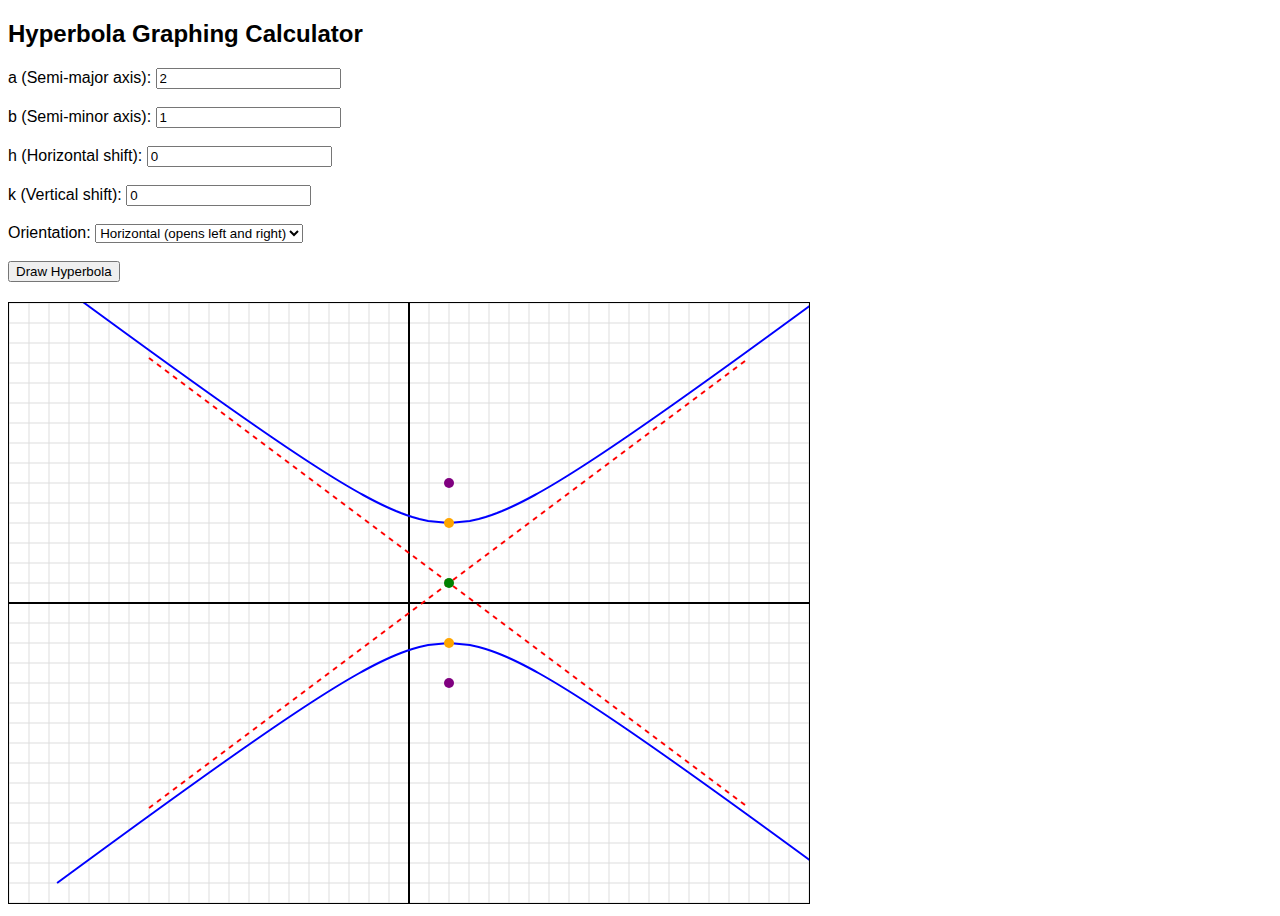
<file: Main FIle/index.html>
<!DOCTYPE html>
<html lang="en">
<head>
    <meta charset="UTF-8">
    <meta name="viewport" content="width=device-width, initial-scale=1.0">
    <title>Hyperbola Graphing Calculator</title>
    <style>
        body { font-family: Arial, sans-serif; }
        canvas { border: 1px solid #000; }
        form { margin-bottom: 20px; }
    </style>
</head>
<body>
    <h2>Hyperbola Graphing Calculator</h2>
    <form id="hyperbolaForm">
        <label for="a">a (Semi-major axis):</label>
        <input type="number" id="a" name="a" value="2" required><br><br>
        <label for="b">b (Semi-minor axis):</label>
        <input type="number" id="b" name="b" value="1" required><br><br>
        <label for="h">h (Horizontal shift):</label>
        <input type="number" id="h" name="h" value="0" required><br><br>
        <label for="k">k (Vertical shift):</label>
        <input type="number" id="k" name="k" value="0" required><br><br>
        <label for="orientation">Orientation:</label>
        <select id="orientation" name="orientation">
            <option value="horizontal">Horizontal (opens left and right)</option>
            <option value="vertical">Vertical (opens up and down)</option>
        </select><br><br>
        <button type="submit">Draw Hyperbola</button>
    </form>
    
    <canvas id="canvas" width="800" height="600"></canvas>
    
    <script>
        const canvas = document.getElementById('canvas');
        const ctx = canvas.getContext('2d');
        const scale = 20; // Number of pixels per unit
        const centerX = canvas.width / 2;
        const centerY = canvas.height / 2;

        // Draw coordinate plane
        function drawCoordinatePlane() {
            ctx.clearRect(0, 0, canvas.width, canvas.height);
            ctx.setLineDash([]);

            // Draw grid lines
            ctx.strokeStyle = '#ddd';
            ctx.lineWidth = 1;

            // Horizontal lines
            for (let y = 0; y <= canvas.height; y += scale) {
                ctx.beginPath();
                ctx.moveTo(0, y);
                ctx.lineTo(canvas.width, y);
                ctx.stroke();
            }

            // Vertical lines
            for (let x = 0; x <= canvas.width; x += scale) {
                ctx.beginPath();
                ctx.moveTo(x, 0);
                ctx.lineTo(x, canvas.height);
                ctx.stroke();
            }

            // Draw axes
            ctx.strokeStyle = 'black';
            ctx.lineWidth = 2;

            // X-axis
            ctx.beginPath();
            ctx.moveTo(0, centerY);
            ctx.lineTo(canvas.width, centerY);
            ctx.stroke();

            // Y-axis
            ctx.beginPath();
            ctx.moveTo(centerX, 0);
            ctx.lineTo(centerX, canvas.height);
            ctx.stroke();
        }

        // Function to draw a hyperbola
        // Function to draw a hyperbola with center, vertices, and foci
function drawHyperbola(a, b, h, k, orientation) {
    drawCoordinatePlane();
    ctx.strokeStyle = 'blue';
    ctx.lineWidth = 2;

    const maxRange = 15;  // Set the range for x or y values

    if (orientation === "horizontal") {
        // Draw Hyperbola branches
        ctx.beginPath();
        for (let x = h + a; x <= h + maxRange; x += 0.1) {
            const y = k + b * Math.sqrt((x - h) ** 2 / a ** 2 - 1);
            ctx.lineTo(centerX + x * scale, centerY - y * scale);
        }
        ctx.stroke();

        ctx.beginPath();
        for (let x = h + a; x <= h + maxRange; x += 0.1) {
            const y = k - b * Math.sqrt((x - h) ** 2 / a ** 2 - 1);
            ctx.lineTo(centerX + x * scale, centerY - y * scale);
        }
        ctx.stroke();

        ctx.beginPath();
        for (let x = h - a; x >= h - maxRange; x -= 0.1) {
            const y = k + b * Math.sqrt((x - h) ** 2 / a ** 2 - 1);
            ctx.lineTo(centerX + x * scale, centerY - y * scale);
        }
        ctx.stroke();

        ctx.beginPath();
        for (let x = h - a; x >= h - maxRange; x -= 0.1) {
            const y = k - b * Math.sqrt((x - h) ** 2 / a ** 2 - 1);
            ctx.lineTo(centerX + x * scale, centerY - y * scale);
        }
        ctx.stroke();

        // Draw Asymptotes
        ctx.strokeStyle = 'red';
        ctx.setLineDash([5, 5]);
        ctx.beginPath();
        ctx.moveTo(centerX + (h - maxRange) * scale, centerY - (b / a) * maxRange * scale - k * scale);
        ctx.lineTo(centerX + (h + maxRange) * scale, centerY + (b / a) * maxRange * scale - k * scale);
        ctx.stroke();
        
        ctx.beginPath();
        ctx.moveTo(centerX + (h - maxRange) * scale, centerY + (b / a) * maxRange * scale - k * scale);
        ctx.lineTo(centerX + (h + maxRange) * scale, centerY - (b / a) * maxRange * scale - k * scale);
        ctx.stroke();

        // Draw center
        ctx.fillStyle = "green"
        ctx.beginPath();
        ctx.arc(centerX + h * scale, centerY - k * scale, 5, 0, 2 * Math.PI);
        ctx.fill();

        // Draw vertices
        ctx.fillStyle = 'orange';
        ctx.beginPath();
        ctx.arc(centerX + (h + a) * scale, centerY - k * scale, 5, 0, 2 * Math.PI);
        ctx.fill();
        
        ctx.beginPath();
        ctx.arc(centerX + (h - a) * scale, centerY - k * scale, 5, 0, 2 * Math.PI);
        ctx.fill();

        // Draw foci
        const c = Math.sqrt(a ** 2 + b ** 2).toFixed(2);
        console.log(c)
        ctx.fillStyle = 'purple';
        ctx.beginPath();
        ctx.arc(centerX + (h + c + a) * scale, centerY - k * scale, 5, 0, 2 * Math.PI);
        ctx.fill();
        
        ctx.beginPath();
        ctx.arc(centerX + (h - c) * scale, centerY - k * scale, 5, 0, 2 * Math.PI);
        ctx.fill();

    } else {
        // Draw Hyperbola branches
        ctx.beginPath();
        for (let y = k + a; y <= k + maxRange; y += 0.1) {
            const x = h + b * Math.sqrt((y - k) ** 2 / a ** 2 - 1);
            ctx.lineTo(centerX + x * scale, centerY - y * scale);
        }
        ctx.stroke();

        ctx.beginPath();
        for (let y = k + a; y <= k + maxRange; y += 0.1) {
            const x = h - b * Math.sqrt((y - k) ** 2 / a ** 2 - 1);
            ctx.lineTo(centerX + x * scale, centerY - y * scale);
        }
        ctx.stroke();

        ctx.beginPath();
        for (let y = k - a; y >= k - maxRange; y -= 0.1) {
            const x = h + b * Math.sqrt((y - k) ** 2 / a ** 2 - 1);
            ctx.lineTo(centerX + x * scale, centerY - y * scale);
        }
        ctx.stroke();

        ctx.beginPath();
        for (let y = k - a; y >= k - maxRange; y -= 0.1) {
            const x = h - b * Math.sqrt((y - k) ** 2 / a ** 2 - 1);
            ctx.lineTo(centerX + x * scale, centerY - y * scale);
        }
        ctx.stroke();

        // Draw Asymptotes
        ctx.strokeStyle = 'red';
        ctx.setLineDash([5, 5]);
        ctx.beginPath();
        ctx.moveTo(centerX + (h - maxRange) * scale, centerY - (a / b) * maxRange * scale - k * scale);
        ctx.lineTo(centerX + (h + maxRange) * scale, centerY + (a / b) * maxRange * scale - k * scale);
        ctx.stroke();
        
        ctx.beginPath();
        ctx.moveTo(centerX + (h - maxRange) * scale, centerY + (a / b) * maxRange * scale - k * scale);
        ctx.lineTo(centerX + (h + maxRange) * scale, centerY - (a / b) * maxRange * scale - k * scale);
        ctx.stroke();

        // Draw center
        ctx.fillStyle = 'green';
        ctx.beginPath();
        ctx.arc(centerX + h * scale, centerY - k * scale, 5, 0, 2 * Math.PI);
        ctx.fill();

        // Draw vertices
        ctx.fillStyle = 'orange';
        ctx.beginPath();
        ctx.arc(centerX + h * scale, centerY - (k + a) * scale, 5, 0, 2 * Math.PI);
        ctx.fill();
        
        ctx.beginPath();
        ctx.arc(centerX + h * scale, centerY - (k - a) * scale, 5, 0, 2 * Math.PI);
        ctx.fill();

        // Draw foci
        const c = Math.sqrt(a ** 2 + b ** 2);
        ctx.fillStyle = 'purple';
        ctx.beginPath();
        ctx.arc(centerX + h * scale, centerY - (k + c) * scale, 5, 0, 2 * Math.PI);
        ctx.fill();
        
        ctx.beginPath();
        ctx.arc(centerX + h * scale, centerY - (k - c) * scale, 5, 0, 2 * Math.PI);
        ctx.fill();
    }
}


        // Event listener for form submission
        document.getElementById('hyperbolaForm').addEventListener('submit', function(event) {
            event.preventDefault();
            
            // Get input values
            const a = parseFloat(document.getElementById('a').value);
            const b = parseFloat(document.getElementById('b').value);
            const h = parseFloat(document.getElementById('h').value);
            const k = parseFloat(document.getElementById('k').value);
            const orientation = document.getElementById('orientation').value;
            
            // Draw hyperbola
            drawHyperbola(a, b, h, k, orientation);
        });

        // Initial draw with default values
        drawHyperbola(3, 4, 2, 1, 'vertical');
    </script>
</body>
</html>
</file>
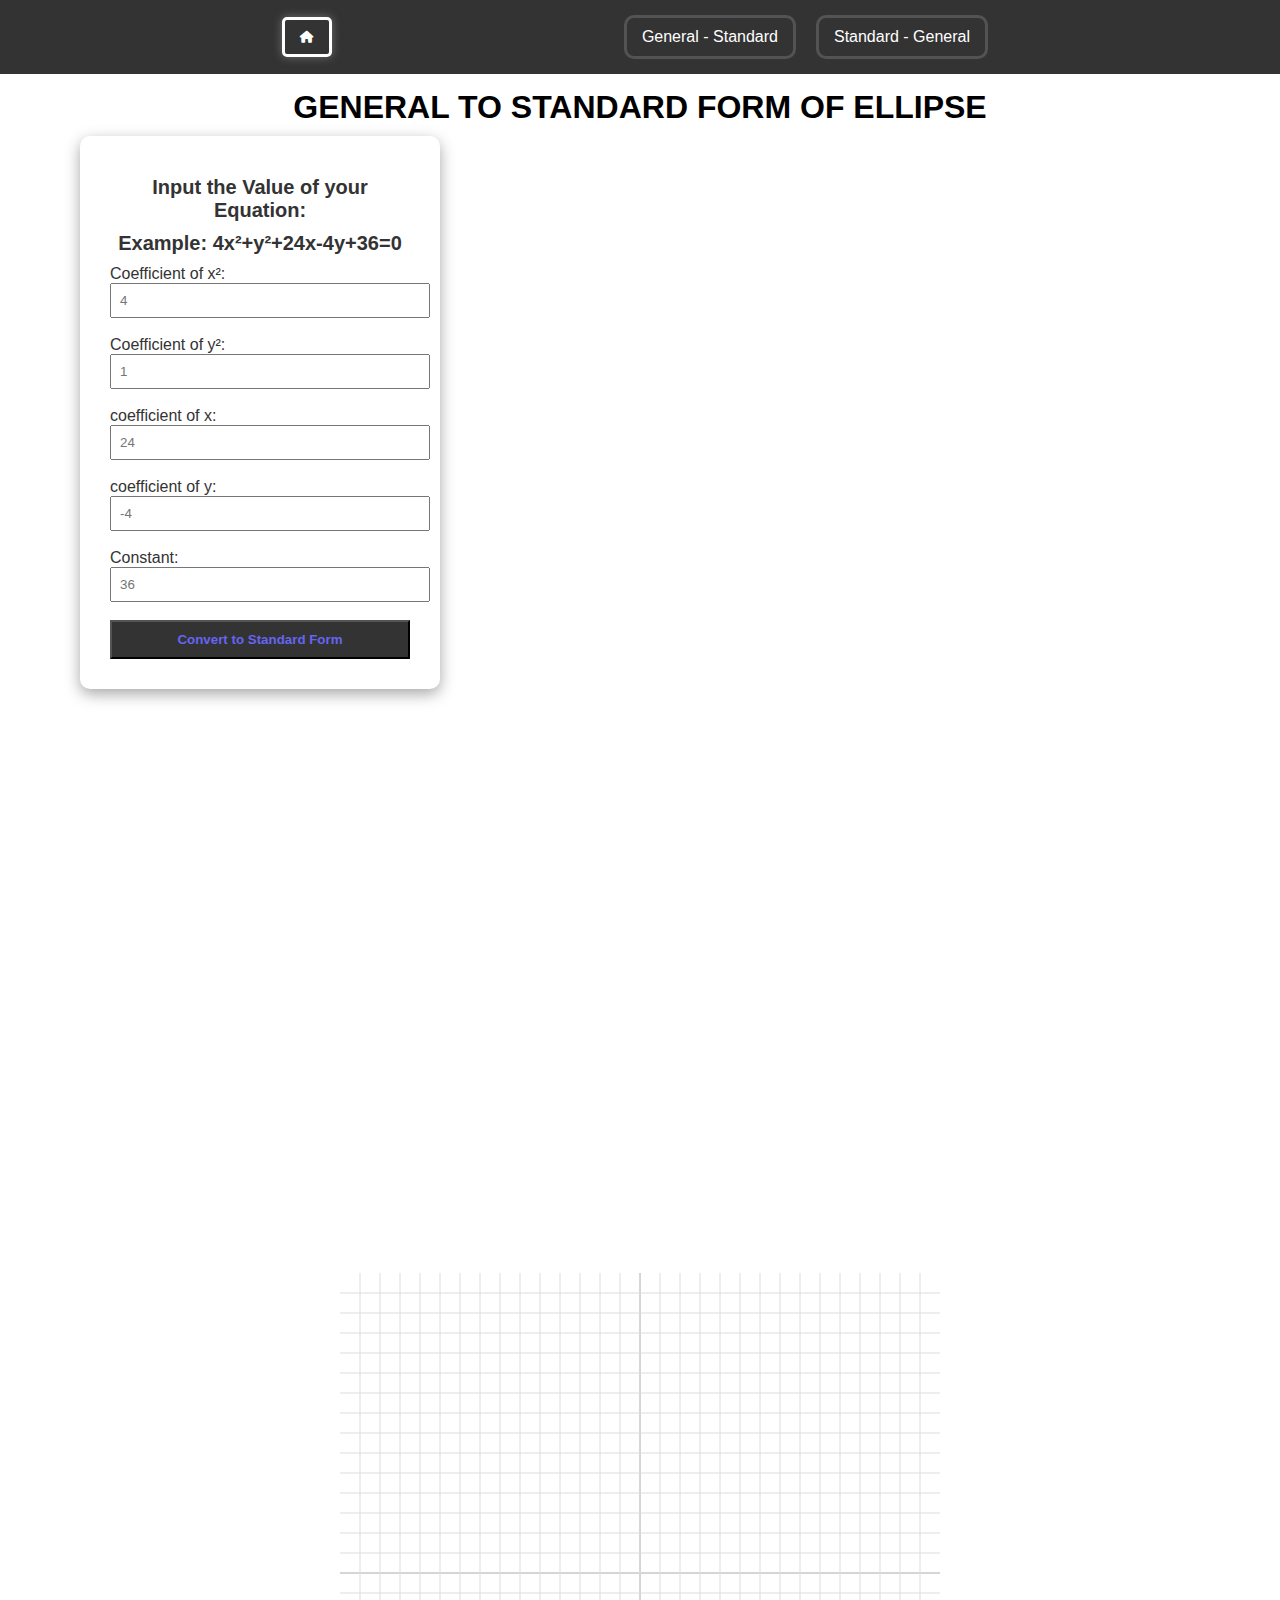
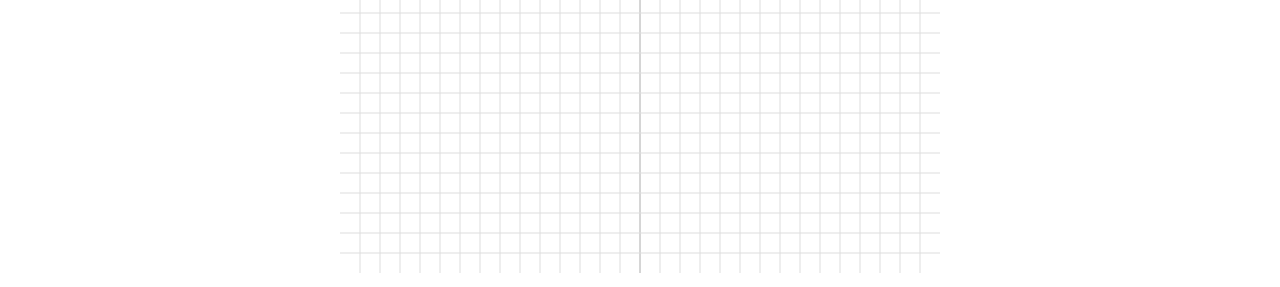
<file: Main FIle/ellipse GF/ellipseGF.html>
<!DOCTYPE html>
<html lang="en">
<head>
    <meta charset="UTF-8">
    <meta name="viewport" content="width=device-width, initial-scale=1.0">
    <title>Document</title>
    <link rel="stylesheet" href="ellipseGF.css">
    <link rel="stylesheet" href="https://cdnjs.cloudflare.com/ajax/libs/font-awesome/6.5.2/css/all.min.css">
</head>    
<body>     

    <header>
        <a href="https://a0z0ra25.github.io/ConCalc/"><i class="fa-solid fa-house"></i></a>
        <div class="option-container">
            <div class="general-option"> 
         <div class="conics-option">
             <button class="option-btn">General - Standard</button>
             <div class="option-content">
                 <a href="https://a0z0ra25.github.io/ConCalc/GenForm%20-%20circle/circleGF.html">Circle</a>
                 <a href="https://a0z0ra25.github.io/ConCalc/ellipse%20GF/ellipseGF.html">Ellipse</a>
                 <a href="https://a0z0ra25.github.io/ConCalc/parabola%20GF/parabolaGF.html">Parabola</a>
                 <a href="https://a0z0ra25.github.io/ConCalc/hyperbola%20GF/hyperbolaGF.html">Hyperbola</a>
             </div>
         </div>
     </div>     
 
     <div class="standard-option">
         <div class="conics-option">
             <button class="option-btn">Standard - General</button>
             <div class="option-content">
                 <a href="https://a0z0ra25.github.io/ConCalc/SF%20-%20circle/circleSF.html">Circle</a>
                 <a href="https://a0z0ra25.github.io/ConCalc/ellipse%20SF/ellipseSF.html">Ellipse</a>
                 <a href="https://a0z0ra25.github.io/ConCalc/parabola%20SF/parabolaSF.html">Parabola</a>
                 <a href="https://a0z0ra25.github.io/ConCalc/hyperbola%20SF/hyperbolaSF.html">Hyperbola</a>
             </div>
         </div>
     </div> 
         </div>
    </header>

<h1 class="content-title">GENERAL TO STANDARD FORM OF ELLIPSE</h1>

    <div class="container">
    <div class="ellipse-calcu">
        <h1>Input the Value of your Equation:</h1>
        <h1 class="example-equation">Example: 4x²+y²+24x-4y+36=0</h1>
        <label for=".x2">Coefficient of x²:</label> 
        <input class="x2" type="number" placeholder="4"> <br>
        <label for=".y2">Coefficient of y²:</label> 
        <input class="y2" type="number" placeholder="1"> <br>
        <label for="">coefficient of x:</label>
        <input class="coeffX" type="number" placeholder="24"> <br>
        <label for="">coefficient of y:</label>
        <input class="coeffY" type="number" placeholder="-4"> <br>
        <label for="">Constant:</label>
        <input class="constant" type="number" placeholder="36"> <br> 
        <button class="transform-btn" onclick="transform()">Convert to Standard Form</button> 
    </div>

    <div class="answer-container">
        <h1 class="answer-title">Here are the steps and answer</h1>
            <div class="steps">
                <h1>Given:</h1>
                <div class="given answer"></div> 

                <div class="step1-container">
                    <h1>STEP 1: Regroup the Coefficient x and Coefficient y and bring the constant on the right side of the equation and change its sign.</h1>
                    <div class="step1 answer"></div>  
                </div>
                <div class="step2-container">
                    <h1>STEP 2: Bring out the common factor of the Coefficient x and Coefficient y.</h1>
                    <div class="step2 answer"></div>
                </div>
                <div class="step3-container">
                    <h1>STEP 3: By using the completing the square, get the perfect square trinomial of Coefficient x and Coefficient y.</h1>
                    <div class="step3 answer"></div>  
                </div>
                <div class="step4-container">
                    <h1>STEP 4: Along with the constant on the right side of the equation, put also the common factor to make it balance then multiply it to the square (n²)of the perfect square trinomial of the Coefficient x and Coefficient y.</h1>
                    <div class="step4 answer"></div> 
                </div>
                <div class="step5-container">
                   <h1>STEP 5: Simplify the right side of the equation and make the perfect square trinomial into square of binomial.</h1>
                    <div class="step5 answer">  
                    <math xmlns="http://www.w3.org/1998/Math/MathML">
                        <mfrac>
                            <mrow>
                                <mi class="aValue"></mi>
                            </mrow>
                            <mrow>
                                <mi class="aDeno"></mi>
                            </mrow>
                        </mfrac>
    
                        <mo>+</mo>
                            <mfrac>
                                <mrow>
                                    <mi class="bValue"></mi>
                                </mrow>
                                <mrow>
                                    <mi class="bDeno"></mi>
                                </mrow>
                            </mfrac>
    
                        <mo>=</mo>
                        <mfrac>
                            <mrow>
                                <mi class="constValue"></mi>
                            </mrow>
                            <mrow>
                                <mi class="constDeno"></mi>
                            </mrow>
                        </mfrac>
                    </math>
                    </div> 
                </div>
                <div class="step6-container">
                    <h1>STEP 6: Divide both sides of the equation by the constant on the right side, then simplify.</h1>
                    <div class="step6 answer">  
                    <math xmlns="http://www.w3.org/1998/Math/MathML">
                        <mfrac>
                            <mrow> 
                                <mi class="finalaValue"></mi>
                            </mrow>
                            <mrow>
                                <mi class="finalaDeno"></mi>
                            </mrow>
                        </mfrac>
    
                        <mo>+</mo>
                            <mfrac>
                                <mrow>
                                    <mi class="finalbValue"></mi>
                                </mrow>
                                <mrow>
                                    <mi class="finalbDeno"></mi>
                                </mrow>
                            </mfrac>
    
                        <mo>=</mo>
                        <mfrac>
                            <mrow>
                                <mi class="finalConstValue"></mi>
                            </mrow>
                        </mfrac>
                    </math> 
                    </div>  
                </div>

                <div class="graph-container answer">
                    <p>The formula for getting the c value is c² = a² - b².</p>
                    <ul>
                        <li>a=<span class="a"></span></li>
                        <li>a²=<span class="a2"></span></li>
                        <li>b=<span class="b"></span></li>
                        <li>b²=<span class="b2"></span></li>
                        <li>c=<span class="c"></span></li>
                        <li>c²=<span class="c2"></span></li>
                    </ul>
                    <h1>Center:</h1>
                    <div class="centerValue  answer"></div>
                    <h1>Major Vertices: (h&plusmn;a, k) / (h, k&plusmn;a)</h1>
                    <div class="majorVertexValue  answer"></div>
                    <h1>Minor Vertices: (h&plusmn;b, k) / (h, k&plusmn;b)</h1>
                    <div class="minorVertexValue  answer"></div>
                    <h1>Foci: (h&plusmn;c, k) / (h, k&plusmn;c)</h1>
                    <div class="fociValue answer"></div>
                    <h1>Orrientation</h1>
                    <div class="orriValue answer"></div>
                    <p>For visualizing the graph of these conics, we recommend using a graphing tools like Desmos, or you can graph them on a graphing paper.</p>
                </div>
        </div>
</div>

<div class="graph">
    <canvas id="canvas" width="600" height="600"></canvas>
</div>

</div>

    <script src="ellipseGF.js"></script>
</body>
</html>
</file>
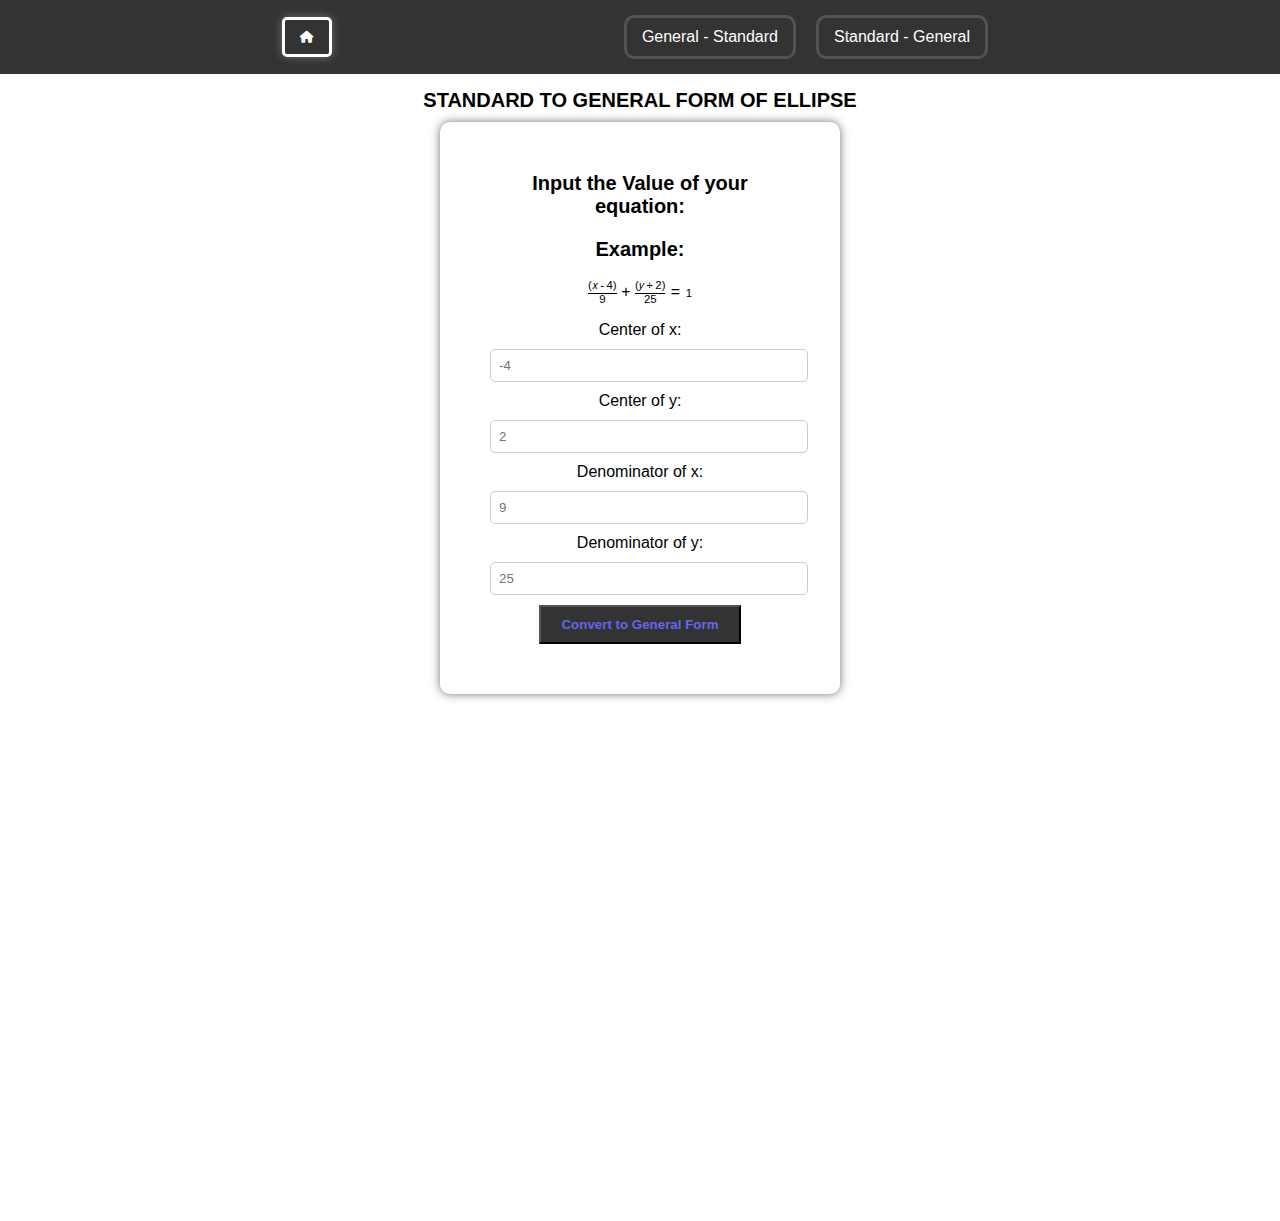
<file: Main FIle/ellipse SF/ellipseSF.html>
<!DOCTYPE html>
<html lang="en">
<head>
    <meta charset="UTF-8">
    <meta name="viewport" content="width=device-width, initial-scale=1.0">
    <title>Ellipse Form Converter</title>
    <link rel="stylesheet" href="ellipseSF.css">
    <link rel="stylesheet" href="https://cdnjs.cloudflare.com/ajax/libs/font-awesome/6.5.2/css/all.min.css">
</head>
<body> 
 
    <header>
        <a href="https://a0z0ra25.github.io/ConCalc/"><i class="fa-solid fa-house"></i></a>
        <div class="option-container">
            <div class="general-option">
         <div class="conics-option">
             <button class="option-btn">General - Standard</button>
             <div class="option-content">
                <a href="https://a0z0ra25.github.io/ConCalc/GenForm%20-%20circle/circleGF.html">Circle</a>
                <a href="https://a0z0ra25.github.io/ConCalc/ellipse%20GF/ellipseGF.html">Ellipse</a>
                <a href="https://a0z0ra25.github.io/ConCalc/parabola%20GF/parabolaGF.html">Parabola</a>
                <a href="https://a0z0ra25.github.io/ConCalc/hyperbola%20GF/hyperbolaGF.html">Hyperbola</a>
            </div>
         </div>
     </div>    
 
     <div class="standard-option">
         <div class="conics-option">
             <button class="option-btn">Standard - General</button>
             <div class="option-content">
                <a href="https://a0z0ra25.github.io/ConCalc/SF%20-%20circle/circleSF.html">Circle</a>
                <a href="https://a0z0ra25.github.io/ConCalc/ellipse%20SF/ellipseSF.html">Ellipse</a>
                <a href="https://a0z0ra25.github.io/ConCalc/parabola%20SF/parabolaSF.html">Parabola</a>
                <a href="https://a0z0ra25.github.io/ConCalc/hyperbola%20SF/hyperbolaSF.html">Hyperbola</a>
            </div>
         </div>
     </div> 
         </div>
    </header>
  <h1 class="content-title">STANDARD TO GENERAL FORM OF ELLIPSE</h1>     

    <div class="container">  
        <div class="input-container">
            <h1>Input the Value of your equation:</h1>
            <div class="example-equation">
                <h1>Example:</h1>
                <math xmlns="http://www.w3.org/1998/Math/MathML">
                    <mfrac>
                        <mrow>
                            <mo>(</mo>
                            <mi>x</mi>
                            <mo>-</mo>
                            <mi>4</mi>
                            <mo>)</mo>
                        </mrow>
                        <mrow>
                            <mi>9</mi>
                        </mrow>
                    </mfrac>
        
                    <mo>+</mo>
                        <mfrac>
                            <mrow>
                                <mo>(</mo>
                                <mi>y</mi>
                                <mo>+</mo>
                                <mi>2</mi>
                                <mo>)</mo>
                            </mrow>
                            <mrow>
                                <mi>25</mi>
                            </mrow>
                        </mfrac>
        
                    <mo>=</mo>
                    <mfrac>
                        <mrow>
                            <mi>1</mi>
                        </mrow>
                    </mfrac>
                </math>
            </div><br>
            <label for="center-x">Center of x:</label>
            <input type="number" id="center-x" placeholder="-4">
            <label for="center-y">Center of y:</label>
            <input type="number" id="center-y" placeholder="2">
            <label for="semi-major">Denominator of x:</label>
            <input type="number" id="semi-major" placeholder="9">
            <label for="semi-minor">Denominator of y:</label>
            <input type="number" id="semi-minor" placeholder="25">
            <button onclick="transform()">Convert to General Form</button>
        </div> 
    <div class="result-container">
            <!---->
    <div class="steps"> 
    <div class="given">
        <h1>Given:</h1>
        <math xmlns="http://www.w3.org/1998/Math/MathML">
            <mfrac>
                <mrow>
                    <mo>(</mo>
                    <mi>x</mi>
                    <mo class="givenSignX">+</mo>
                    <mi class="givenA"></mi>
                    <mo>)</mo>
                </mrow>
                <mrow>
                    <mi class="givenADeno"></mi>
                </mrow>
            </mfrac>

            <mo>+</mo>
                <mfrac>
                    <mrow>
                        <mo>(</mo>
                        <mi>y</mi>
                        <mo class="givenSignY">+</mo>
                        <mi class="givenB"></mi>
                        <mo>)</mo>
                    </mrow>
                    <mrow>
                        <mi class="givenBDeno"></mi>
                    </mrow>
                </mfrac>

            <mo>=</mo>
            <mfrac>
                <mrow>
                    <mi class="ConstValue">1</mi>
                </mrow>
            </mfrac>
        </math>
    </div>
        <!--LCD--> 
    <h1>STEP 1: Get the LCD and multiply it on both sides of the equation.</h1>
    <div class="step1 answer">  
        <math xmlns="http://www.w3.org/1998/Math/MathML">
            <mfrac>
                <mrow>
                    <mi class="aValue"></mi>
                </mrow>
                <mrow>
                    <mi class="aDeno"></mi>
                </mrow>
            </mfrac>

            <mo>+</mo>
                <mfrac>
                    <mrow>
                        <mi class="bValue"></mi>
                    </mrow>
                    <mrow>
                        <mi class="bDeno"></mi>
                    </mrow>
                </mfrac>

            <mo>=</mo>
            <mfrac>
                <mrow>
                    <mi class="ConstValue">1</mi>
                </mrow>
            </mfrac>
            <mi class="lcmConst"></mi>
        </math> 
    </div> 

    <h1>STEP 2: Simplify it by dividing the denominator to the LCD.</h1>
    <div class="step2 answer"></div>
    <h1>STEP 3: Expand the square of binomial.</h1>
    <div class="step3 answer"></div>
    <h1>STEP 4: Distribute the constant with its respective perfect square trinomial of coefficient x and coefficient y.</h1>
    <div class="step4 answer"></div>
    <h1>STEP 5: Rearrange the equation by putting the constant in the left side of the equation and equate it to zero.</h1>
    <div class="step5 answer"></div>
    </div>
<!--FINAL ANSWER-->
      <h1>Final Answer: General Form</h1>
      <div class="final answer"></div>
</div>
    </div>
    <script src="ellipseSF.js"></script>
</body>
</html>
</file>
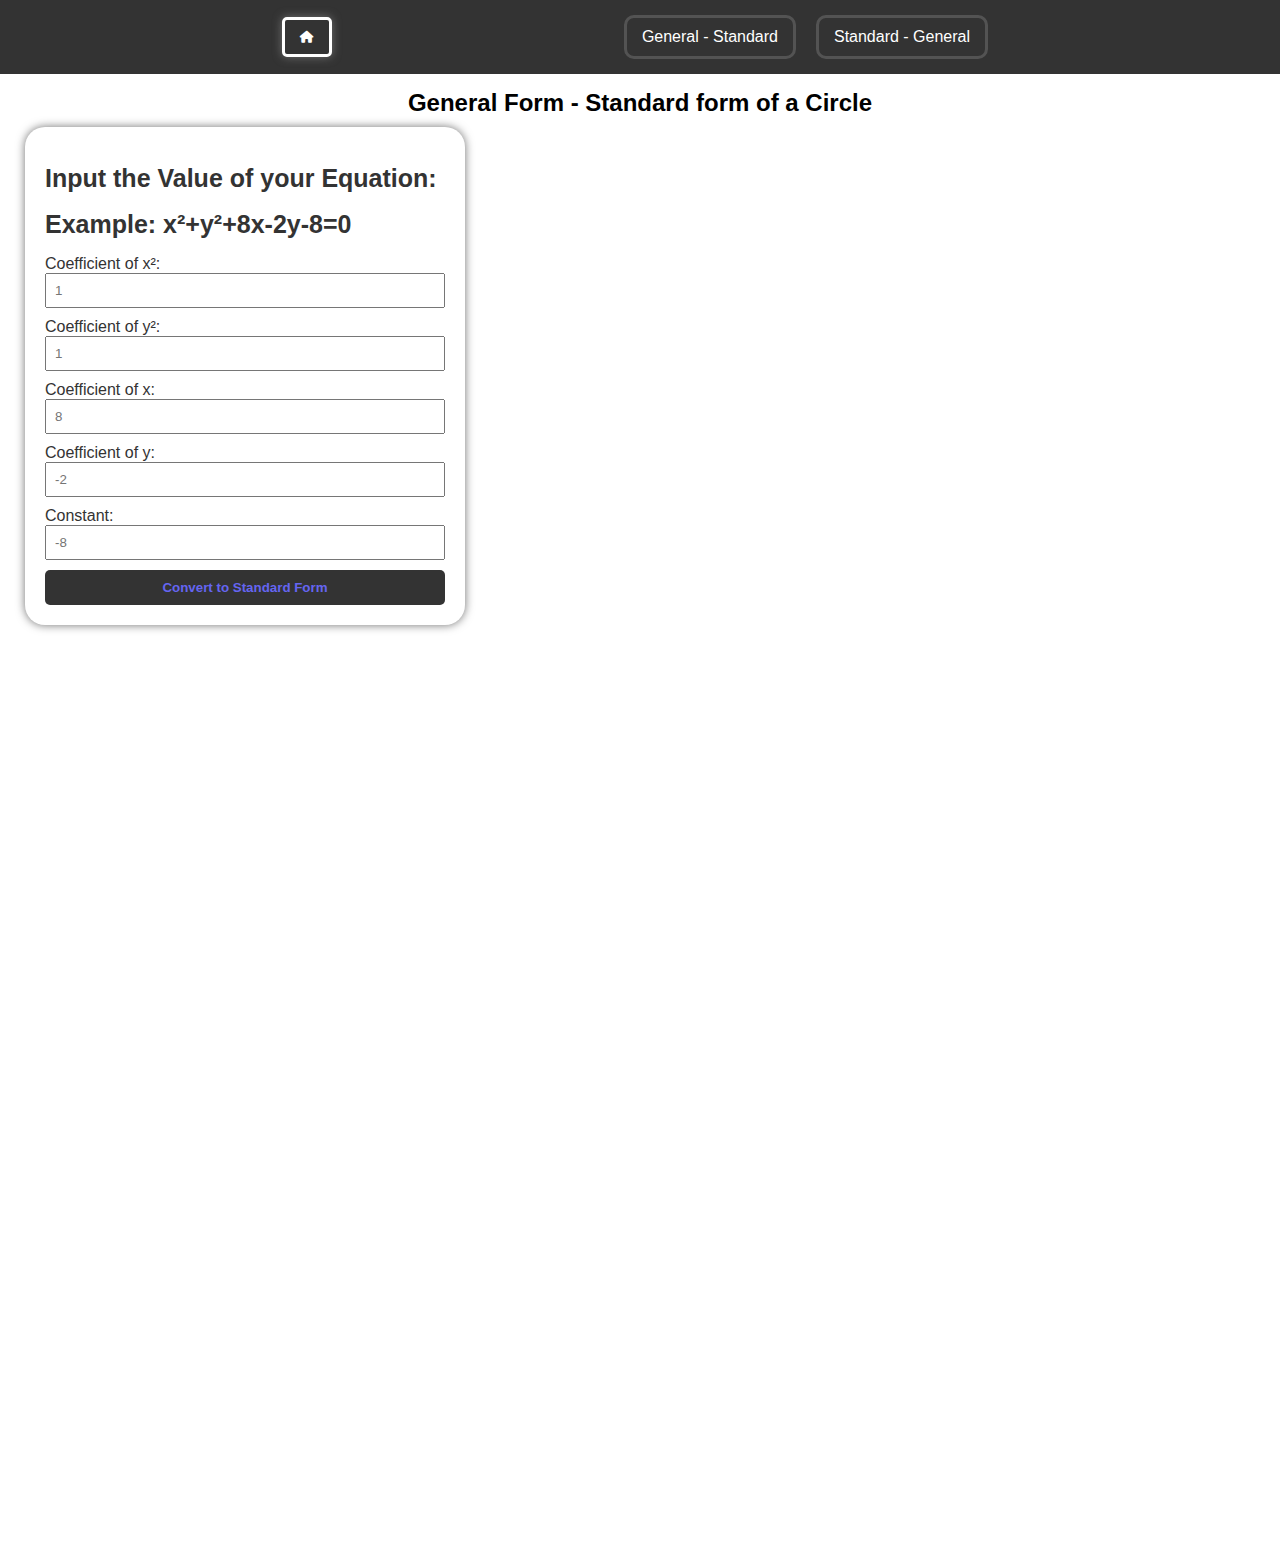
<file: Main FIle/GenForm - circle/circleGF.html>
<!DOCTYPE html>
<html lang="en">
<head> 
<meta charset="UTF-8"> 
<meta name="viewport" content="width=device-width, initial-scale=1.0">
<title>Circle Equation Transformer</title>
<link rel="stylesheet" href="circleGF.css">
<link rel="stylesheet" href="https://cdnjs.cloudflare.com/ajax/libs/font-awesome/6.5.2/css/all.min.css">
</head> 
<body>   
 
    <header>
        <a href="https://a0z0ra25.github.io/ConCalc/"><i class="fa-solid fa-house"></i></a>
        <div class="option-container">
            <div class="general-option">
         <div class="conics-option">
             <button class="option-btn">General - Standard</button>
             <div class="option-content">
                 <a href="https://a0z0ra25.github.io/ConCalc/GenForm%20-%20circle/circleGF.html">Circle</a>
                 <a href="https://a0z0ra25.github.io/ConCalc/ellipse%20GF/ellipseGF.html">Ellipse</a>
                 <a href="https://a0z0ra25.github.io/ConCalc/parabola%20GF/parabolaGF.html">Parabola</a>
                 <a href="https://a0z0ra25.github.io/ConCalc/hyperbola%20GF/hyperbolaGF.html">Hyperbola</a>
             </div>
         </div>
     </div>    
 
     <div class="standard-option">
         <div class="conics-option">
             <button class="option-btn">Standard - General</button>
             <div class="option-content">
                <a href="https://a0z0ra25.github.io/ConCalc/GenForm%20-%20circle/circleGF.html">Circle</a>
                <a href="https://a0z0ra25.github.io/ConCalc/ellipse%20GF/ellipseGF.html">Ellipse</a>
                <a href="https://a0z0ra25.github.io/ConCalc/parabola%20GF/parabolaGF.html">Parabola</a>
                <a href="https://a0z0ra25.github.io/ConCalc/hyperbola%20GF/hyperbolaGF.html">Hyperbola</a>
            </div>
         </div> 
     </div> 
         </div>
    </header>
 <h2 class="content-title">General Form - Standard form of a Circle</h2>

<div class="container">
  <div class="circleGF-container"> 
    <h1>Input the Value of your Equation:</h1>
    <h1 class="example-equation">Example: x²+y²+8x-2y-8=0</h1> 
    <label for="xvalue">Coefficient of x²:</label>
    <input type="number" id="xvalue" placeholder="1"> 
    <label for="yvalue">Coefficient of y²:</label>
    <input type="number" id="yvalue" placeholder="1">
    <label for="coeffX">Coefficient of x:</label>
    <input type="number" id="coeffX" placeholder="8"> 
    <label for="coeffY">Coefficient of y:</label>
    <input type="number" id="coeffY" placeholder="-2">
    <label for="constant">Constant:</label>
    <input type="number" id="constant" placeholder="-8">
    <button class="transform" onclick="transform()">Convert to Standard Form</button> 
 </div>  
  
    <div class="circleGF-answer-container">
        <h1 class="answer-title">Here's the answer</h1>
        <h1 class="given-title">Given:</h1>
        <div class="given">
            <math xmlns="http://www.w3.org/1998/Math/MathML">
                <mrow>
                  <mi class="givenA"></mi>
                  <msup>
                    <mi>x</mi>
                    <mn>2</mn>
                  </msup>
                  <mo>+</mo>
                  <mi class="givenB"></mi>
                  <msup>
                    <mi>y</mi>
                    <mn>2</mn>
                  </msup>
                  <mo class="givenSign1">+</mo>
                  <mi class="givenC"></mi>
                  <mi>x</mi>
                  <mo class="givenSign2">+</mo>
                  <mi class="givenD"></mi>
                  <mi>y</mi>
                  <mo class="givenSign3">+</mo>
                  <mi class="givenE"></mi>
                  <mo>=</mo>
                  <mn>0</mn>
                </mrow>
              </math>     
        </div> 

        <div class="steps-container">  
            <div class="add-container answer">
                <p>Simplify the equation:</p>
                <math class="answer" xmlns="http://www.w3.org/1998/Math/MathML">
                    <mfrac>
                        <mrow>
                            <mi class="aValue"></mi>
                        </mrow>
                        <mrow>
                            <mi class="aDeno"></mi>
                        </mrow>
                    </mfrac>

                    <mo>+</mo>
                        <mfrac>
                            <mrow>
                                <mi class="bValue"></mi>
                            </mrow>
                            <mrow>
                                <mi class="bDeno"></mi>
                            </mrow>
                        </mfrac>

                        <mo class="sign1">+</mo>
                        <mfrac>
                            <mrow>
                                <mi class="cValue"></mi>
                            </mrow>
                            <mrow>
                                <mi class="cDeno"></mi>
                            </mrow>
                        </mfrac>

                        <mo class="sign2">+</mo>
                        <mfrac>
                            <mrow>
                                <mi class="dValue"></mi>
                            </mrow>
                            <mrow>
                                <mi class="dDeno"></mi>
                            </mrow>
                        </mfrac>

                        <mo class="sign3">+</mo>
                        <mfrac>
                            <mrow>
                                <mi class="constValue"></mi>
                            </mrow>
                            <mrow>
                                <mi class="constDeno"></mi>
                            </mrow>
                        </mfrac>

                    <mo>=</mo>
                        <mo>0</mo>
                </math>
            </div>
            <h1>STEP 1: Put the constant on the right side of the equation and change its sign.</h1>
            <div class="step1 answer"></div>
            <h1>STEP 2: Divide the Coefficient x into 2 then get the square(n²) of it. Divide the Coefficient y into 2 then get the square(n²) of it.</h1>
            <div class="step2 answer"></div>
            <h1>STEP 3: Transform the perfect square trinomial of the coefficient x and coefficient y into binomial.</h1>
            <div class="step3 answer"></div>
            <h1>STEP 4: After getting its binomial, get the square root of the radius.</h1>
            <div class="circleGF-result answer"></div>
            <div class="graph-value answer">
                <div class="center">
                    <h1>Center:</h1>
                    <div class="centerValue answer"></div>
                </div> 

                <div class="radius-container">
                    <h1>Radius:</h1>
                    <div class="radius answer"></div> 
                </div>
                <p class="graph-recom">For visualizing the graph of these conics, we recommend using a graphing tools like Desmos, or you can graph them on a graphing paper.</p>
            </div>  
    </div>
</div>

<div class="graph">
    <canvas id="canvas" width="600" height="600"></canvas>
</div>
</div> 



<script src="circleGF.js">
</script>
</body>
</html>
</file>
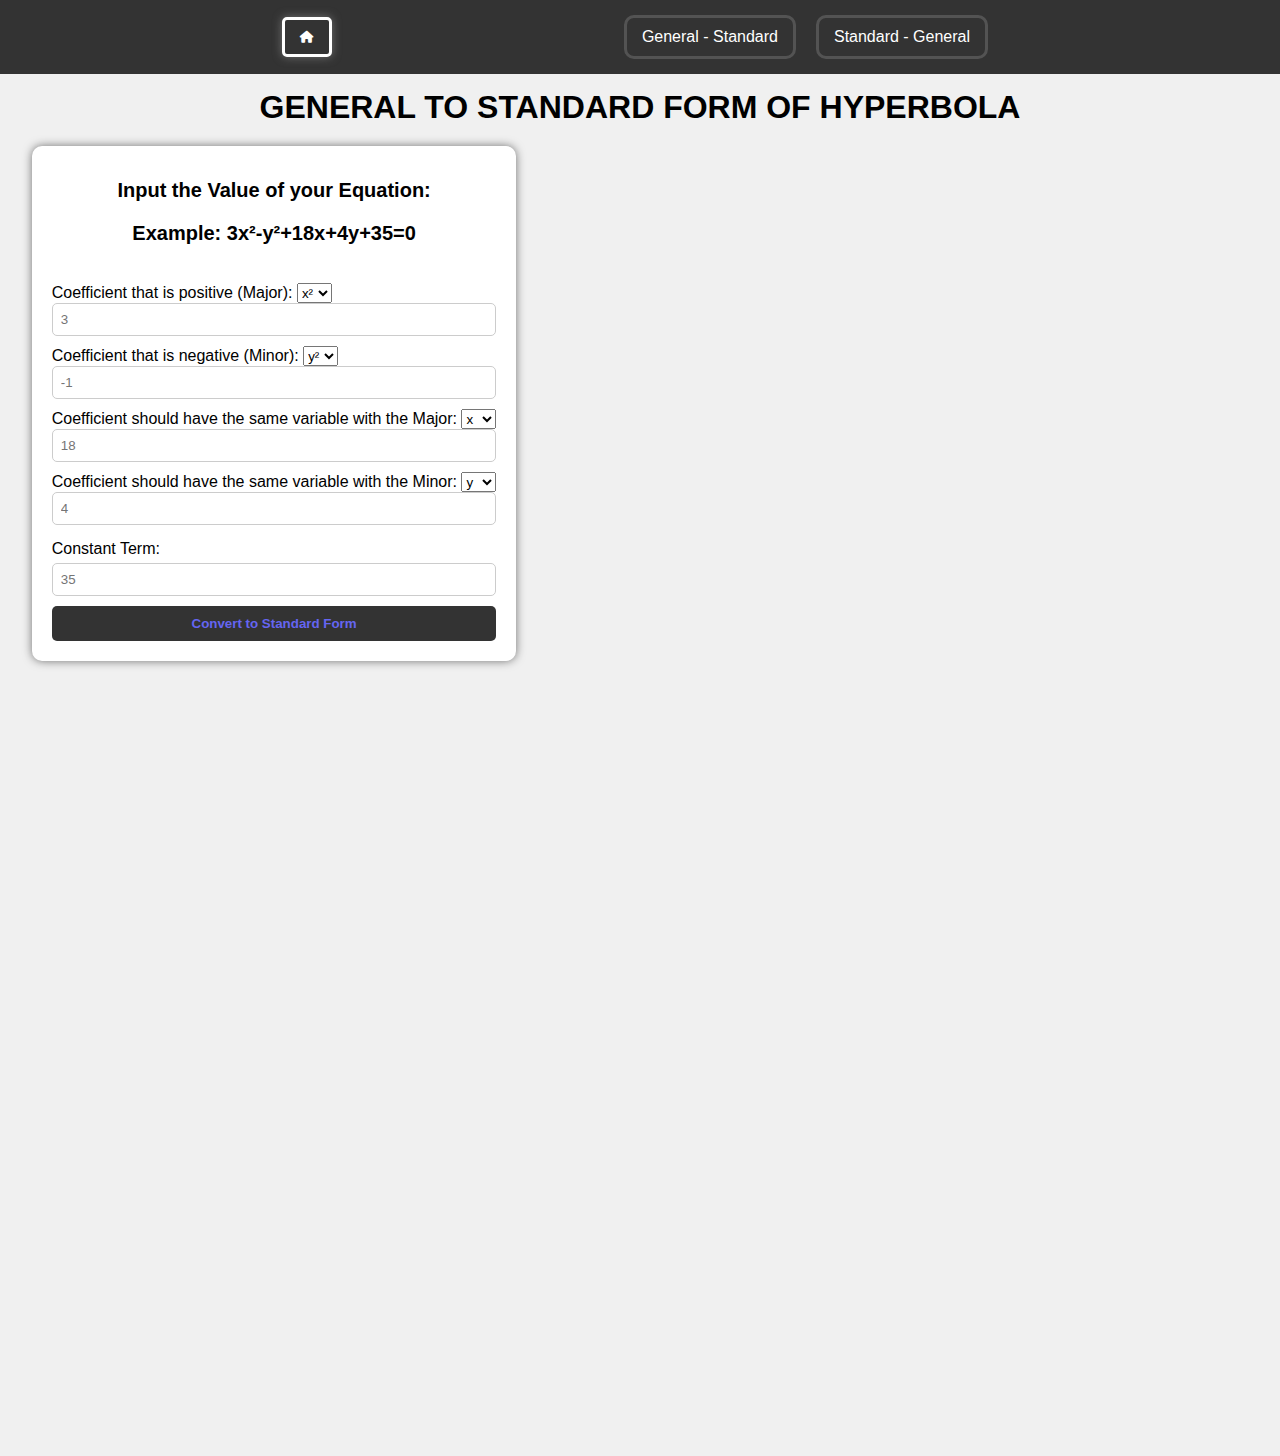
<file: Main FIle/hyperbola GF/hyperbolaGF.html>
<!DOCTYPE html>
<html lang="en">
<head> 
    <meta charset="UTF-8">
    <meta name="viewport" content="width=device-width, initial-scale=1.0">
    <title>Document</title>
    <link rel="stylesheet" href="hyperbolaGF.css">
    <link rel="stylesheet" href="https://cdnjs.cloudflare.com/ajax/libs/font-awesome/6.5.2/css/all.min.css">
</head>  
<body> 

    <header>
        <a href="https://a0z0ra25.github.io/ConCalc/"><i class="fa-solid fa-house"></i></a>
        <div class="option-container">
            <div class="general-option">
         <div class="conics-option">
             <button class="option-btn">General - Standard</button>
             <div class="option-content">
                 <a href="https://a0z0ra25.github.io/ConCalc/GenForm%20-%20circle/circleGF.html">Circle</a>
                 <a href="https://a0z0ra25.github.io/ConCalc/ellipse%20GF/ellipseGF.html">Ellipse</a>
                 <a href="https://a0z0ra25.github.io/ConCalc/parabola%20GF/parabolaGF.html">Parabola</a>
                 <a href="https://a0z0ra25.github.io/ConCalc/hyperbola%20GF/hyperbolaGF.html">Hyperbola</a>
             </div>
         </div>
     </div>    
 
     <div class="standard-option">
         <div class="conics-option">
             <button class="option-btn">Standard - General</button>
             <div class="option-content">
                 <a href="https://a0z0ra25.github.io/ConCalc/SF%20-%20circle/circleSF.html">Circle</a>
                 <a href="https://a0z0ra25.github.io/ConCalc/ellipse%20SF/ellipseSF.html">Ellipse</a>
                 <a href="https://a0z0ra25.github.io/ConCalc/parabola%20SF/parabolaSF.html">Parabola</a>
                 <a href="https://a0z0ra25.github.io/ConCalc/hyperbola%20SF/hyperbolaSF.html">Hyperbola</a>
             </div>
         </div>
     </div> 
         </div>
    </header>

<h1 class="content-title">GENERAL TO STANDARD FORM OF HYPERBOLA</h1>

    <div class="container">
       <div class="hyperbolaGF-container">
        <h1>Input the Value of your Equation:</h1>
        <h1 class="example-equation">Example: 3x²-y²+18x+4y+35=0</h1><br>
        <form class="hyperbolaForm">
            <div class="flex">
                <label for="majorValue">Coefficient that is positive (Major):</label>
            <select id="major" required>
                <option value="x²">x²</option>
                <option value="y²">y²</option>
            </select>
            </div>
            
            <input type="number" id="majorValue" placeholder="3" required>

            <div class="flex">
                <label for="minorValue">Coefficient that is negative (Minor):</label>
            <select id="minor" required>
                <option value="y²">y²</option>
                <option value="x²">x²</option>
            </select>
            </div>
            
            <input type="number" id="minorValue" placeholder="-1" required>

            <div class="flex">
               <label for="coeffMajor">Coefficient should have the same variable with the Major:</label>
            <select id="majorConst" required>
                <option value="x">x</option>
                <option value="y">y</option>
            </select> 
            </div> 
            
            <input type="number" id="coeffMajor" placeholder="18" required>

            <div class="flex">
                <label for="coeffMinor">Coefficient should have the same variable with the Minor:</label>
            <select id="minorConst" required>
                <option value="y">y</option>
                <option value="x">x</option>
            </select>
            </div>
            
            <input type="number" id="coeffMinor" placeholder="4" required>

            <label for="constant">Constant Term:</label>
            <input type="number" id="constant" placeholder="35" required>
            <button type="button" onclick="transform()">Convert to Standard Form</button>
        </form>
    </div>
 
    <div class="hyperbolaGF-answer">
        <h1>Here are the steps:</h1>
        
        <div class="steps">
            <h1>Given:</h1>
            <div class="given answer">
                <math xmlns="http://www.w3.org/1998/Math/MathML">
                    <mrow>
                      <mi class="givenA"></mi>
                      <msup>
                        <mi>x</mi>
                        <mn>2</mn>
                      </msup>
                      <mo>-</mo>
                      <mi class="givenB"></mi>
                      <msup>
                        <mi>y</mi>
                        <mn>2</mn>
                      </msup>
                      <mo class="sign1">+</mo>
                      <mi class="givenC"></mi>
                      <mi>x</mi>
                      <mo class="sign2">+</mo>
                      <mi class="givenD"></mi>
                      <mi>y</mi>
                      <mo class="sign3">+</mo>
                      <mi class="givenE"></mi>
                      <mo>=</mo>
                      <mn>0</mn>
                    </mrow>
                  </math>
                  
            </div>
            <div class="step1-container">
               <h1>STEP 1: Regroup the Coefficient x and Coefficient y and bring the constant on the right side of the equation and change its sign.</h1>
               <div class="step1 answer"></div> 
            </div>
            <div class="step2-container">
              <h1>STEP 2: Bring out the common factor of the Coefficient x and Coefficient y.</h1>
              <div class="step2 answer"></div>  
            </div>
            <div class="step3-container">
              <h1>STEP 3: By using the completing the square, get the perfect square trinomial of Coefficient x and Coefficient y.</h1>
              <div class="step3 answer"></div> 
            </div>
            <div class="step4-container">
               <h1>STEP 4: Along with the constant on the right side of the equation, put also the common factor to make it balance then multiply it to the square (n²)of the perfect square trinomial of the Coefficient x and Coefficient y.<h1>
               <div class="step4 answer"></div> 
            </div>
            <div class="step5-container">
               <h1>STEP 5: Simplify the right side of the equation and make the perfect square trinomial into square of binomial.</h1>
               <div class="step5 answer"></div> 
            </div>
            
            <div class="step6-container">
            <h1>STEP6: Divide both sides of the equation by the constant on the right side, then simplify.</h1>  
              <math class="answer" xmlns="http://www.w3.org/1998/Math/MathML">
                <mfrac>
                    <mrow>
                        <mi class="majorOut"></mi>
                        <mo>(</mo>
                        <mi class="majorIn"></mi>
                        <mo>)²</mo>
                    </mrow>
                    <mrow>
                        <mi class="majorDeno"></mi>
                    </mrow>
                </mfrac>
                <mo>-</mo>
                    <mfrac>
                    <mrow>
                        <mi class="minorOut"></mi>
                        <mo>(</mo>
                        <mi class="minorIn"></mi>
                        <mo>)²</mo>
                    </mrow>
                    <mrow>
                        <mi class="minorDeno"></mi>
                    </mrow>
                </mfrac>
                <mo>=</mo>
                <mfrac>
                    <mi class="constNume">0</mi>
                    <mi class="constDeno">0</mi>
                </mfrac>
            </math>
            </div>
            
            <div class="step7">
                <h1>Final Answer:</h1>  
                  <math class="answer" xmlns="http://www.w3.org/1998/Math/MathML">
                    <mo class="finalSign1"></mo>
                    <mfrac> 
                        <mrow>
                            <mi class="finalMajorOut"></mi>
                            <mo>(</mo>
                            <mi class="finalMajorIn"></mi>
                            <mo>)²</mo>
                        </mrow>
                        <mrow>
                            <mi class="finalMajorDeno"></mi>
                        </mrow>
                    </mfrac>
                    <mo class="finalSign2">-</mo>
                        <mfrac>
                        <mrow>
                            <mi class="finalMinorOut"></mi>
                            <mo>(</mo>
                            <mi class="finalMinorIn"></mi>
                            <mo>)²</mo>
                        </mrow>
                        <mrow>
                            <mi class="finalMinorDeno"></mi>
                        </mrow>
                    </mfrac>
                    <mo>=</mo>
                    <mi>1</mi>
                </math>
                </div>
        </div>
        <div class="graph-container answer">
            <p>The formula for getting the c value is c² = a² + b².</p>
            <ul>
                <li>a=<span class="graphAValue"></span></li>
                <li>b=<span class="graphBValue"></span></li>
                <li>c=<span class="graphCValue"></span></li>
                <li>a²=<span class="graphASqr"></span></li>
                <li>b²=<span class="graphBSqr"></span></li>
                <li>c²=<span class="graphCSqr"></span></li>
            </ul> 

            <div class="center-container flex">
                <h1>Center:</h1>
                <div class="centerValue answer"></div>
            </div>

            <div class="vertex-container flex">
                <h1>Vertices: (h&plusmn;a, k) / (h, k&plusmn;a)</h1>
                <div class="vertexValue answer"></div>
            </div>

            <div class="foci-container flex">
                <h1>Foci: (h&plusmn;c, k) / (h, k&plusmn;c)</h1>
                <div class="fociValue answer"></div>
            </div>

            <div class="foci-container flex">
                <h1>Asymptote: (y - k) = &plusmn;b/a (x - h) or (y - k) = &plusmn;a/b (x - h)</h1>
                <div class="asympValue answer"></div>
            </div>

            <div class="orri-container flex">
                <h1>Orientation:</h1>
                <div class="orriValue answer"></div>
            </div>
            <p>For visualizing the graph of these conics, we recommend using a graphing tools like Desmos, or you can graph them on a graphing paper.</p>
        </div>
    </div> 
    </div>
    
    
    <script src="hyperbolaGF.js"></script>
</body>
</html>
</file>
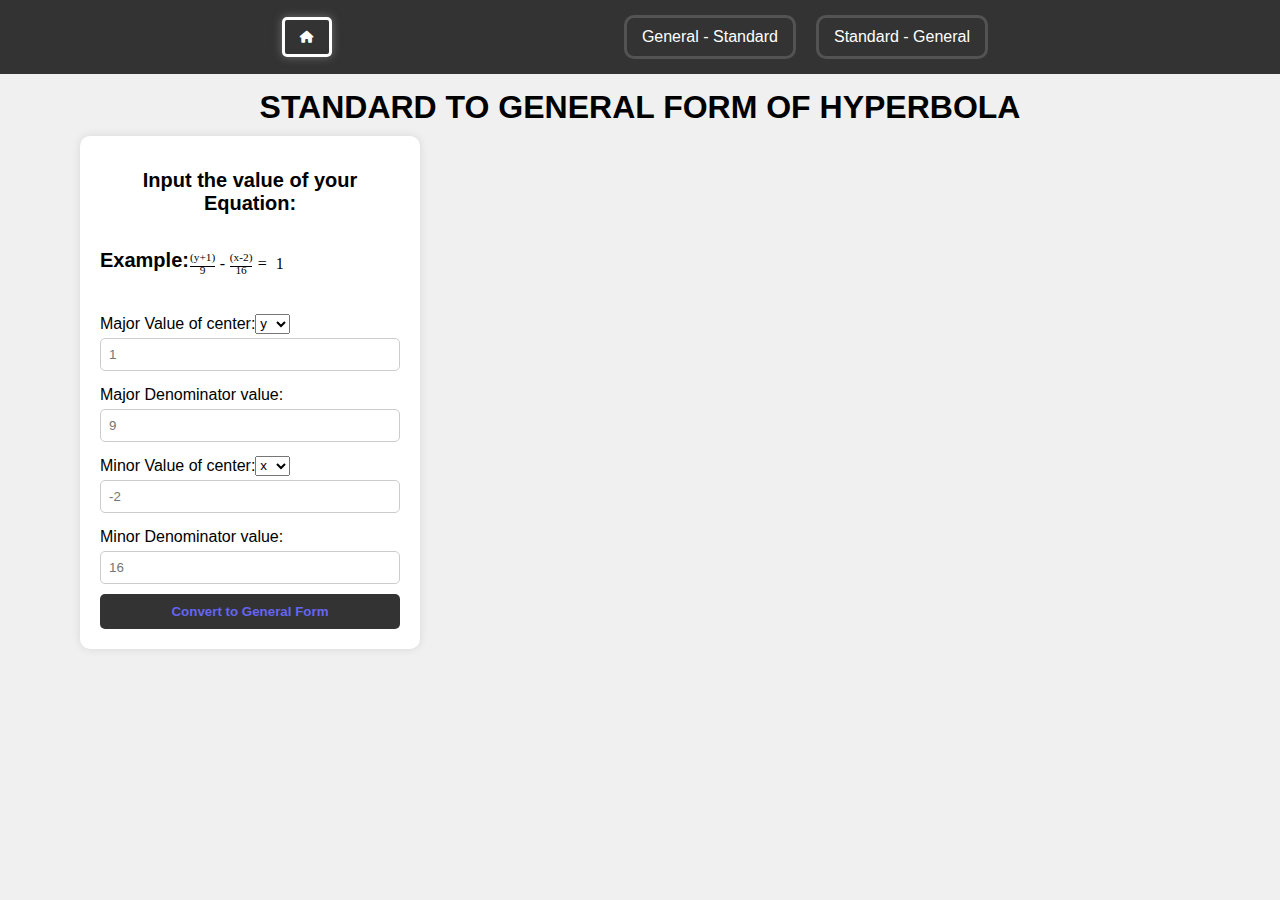
<file: Main FIle/hyperbola SF/hyperbolaSF.html>
<!DOCTYPE html>
<html lang="en">
<head>
    <meta charset="UTF-8">
    <meta name="viewport" content="width=device-width, initial-scale=1.0">
    <title>Document</title>
    <link rel="stylesheet" href="hyperbolaSF.css">
    <link rel="stylesheet" href="https://cdnjs.cloudflare.com/ajax/libs/font-awesome/6.5.2/css/all.min.css">
</head>
<body>    

    <header>
        <a href="https://a0z0ra25.github.io/ConCalc/"><i class="fa-solid fa-house"></i></a>
        <div class="option-container">
            <div class="general-option">
         <div class="conics-option">
             <button class="option-btn">General - Standard</button>
             <div class="option-content">
                <a href="https://a0z0ra25.github.io/ConCalc/GenForm%20-%20circle/circleGF.html">Circle</a>
                <a href="https://a0z0ra25.github.io/ConCalc/ellipse%20GF/ellipseGF.html">Ellipse</a>
                <a href="https://a0z0ra25.github.io/ConCalc/parabola%20GF/parabolaGF.html">Parabola</a>
                <a href="https://a0z0ra25.github.io/ConCalc/hyperbola%20GF/hyperbolaGF.html">Hyperbola</a>
            </div>
         </div>
     </div>    
 
     <div class="standard-option">
         <div class="conics-option">
             <button class="option-btn">Standard - General</button>
             <div class="option-content">
                 <a href="https://a0z0ra25.github.io/ConCalc/SF%20-%20circle/circleSF.html">Circle</a>
                 <a href="https://a0z0ra25.github.io/ConCalc/ellipse%20SF/ellipseSF.html">Ellipse</a>
                 <a href="https://a0z0ra25.github.io/ConCalc/parabola%20SF/parabolaSF.html">Parabola</a>
                 <a href="https://a0z0ra25.github.io/ConCalc/hyperbola%20SF/hyperbolaSF.html">Hyperbola</a>
             </div>
         </div>
     </div> 
         </div>
    </header> 

<h1 class="content-title">STANDARD TO GENERAL FORM OF HYPERBOLA</h1>

    <div class="container">
    <div class="hyperbolaSF-container">
        <h1>Input the value of your Equation:</h1>
        <div class="example-equation flex">
            <h1>Example:</h1>
            <math xmlns="http://www.w3.org/1998/Math/MathML">
                <mfrac>
                    <mrow>
                        <mi>(y+1)</mi>
                    </mrow>
                    <mrow>
                        <mi>9</mi>
                    </mrow>
                </mfrac>
                <mo>-</mo>
                    <mfrac>
                    <mrow>
                        <mi>(x-2)</mi>
                    </mrow>
                    <mrow>
                        <mi>16</mi>
                    </mrow>
                </mfrac>
                <mo>=</mo>
                    <mo class="constant1">1</mo>
            </math>
        </div> <br>

        <form id="hyperbolaForm">
            <div class="flex">
                <label for="majorValue">Major Value of center:</label>
            <select class="major" required>
                <option value="y">y</option>
                <option value="x">x</option>
            </select>
            </div>
            
            <input type="number" id="majorValue" placeholder="1" required>

            <label for="minorValue">Major Denominator value:</label>
            <input type="number" id="majorDenoValue" placeholder="9" required>

            <div class="flex">
                <label for="coeffMajor">Minor Value of center:</label>
            <select class="minor" required>
                <option value="x">x</option>
                <option value="y">y</option>
            </select>
            </div>
            
            <input type="number" id="minorValue" placeholder="-2" required>

            <label for="coeffMinor">Minor Denominator value:</label>
            <input type="number" id="minorDenoValue" placeholder="16" required>

            <button type="button" onclick="transform()">Convert to General Form</button>
        </form>
        </div> 

        <div class="hyperbolaSF-answer">
            <h1>Here are the steps:</h1>

                <div class="step1">
                <h1>STEP 1: Get the LCM and multiply it on both sides of the equation.</h1>  
                  <math class="answer" xmlns="http://www.w3.org/1998/Math/MathML">
                    <mfrac>
                        <mrow>
                            <mi class="lcmMajor1"></mi>
                            <mi class="majorIn1"></mi>
                        </mrow>
                        <mrow>
                            <mi class="majorDeno1"></mi>
                        </mrow>
                    </mfrac>
                    <mo>-</mo>
                        <mfrac>
                        <mrow>
                            <mi class="lcmMinor1"></mi>
                            <mi class="minorIn1"></mi>
                        </mrow>
                        <mrow>
                            <mi class="minorDeno1"></mi>
                        </mrow>
                    </mfrac>
                    <mo>=</mo>
                        <mo class="constant1">1</mo>
                    <mrow>
                        <mi class="lcmInConst">LCM: </mi>
                    </mrow>
                </math>
                </div>
                
                <h1>STEP 2: Simplify it by dividing the denominator to the LCD.</h1>
                <div class="step2 answer"></div>
                <h1>STEP 3: Expand the square of binomial.</h1>
                <div class="step3 answer"></div>
            <div class="add-step">
                <h1>STEP 4: Distribute the constant with its respective perfect square trinomial of coefficient x and coefficient y.</h1>
                <div class="step4 answer"></div>
                <h1> STEP 5: Put the constant in the left side of the equation and equate it to zero 
                </h1>
                <div class="step5 answer"></div>
                <h1>STEP 6: Simplify by combining like terms and rearrange the equation.</h1>
                <div class="step6 answer"></div>
            </div>
                
            </div>
    </div>
    
    <script src="hyperbolaSF.js"></script>
</body>
</html>
</file>
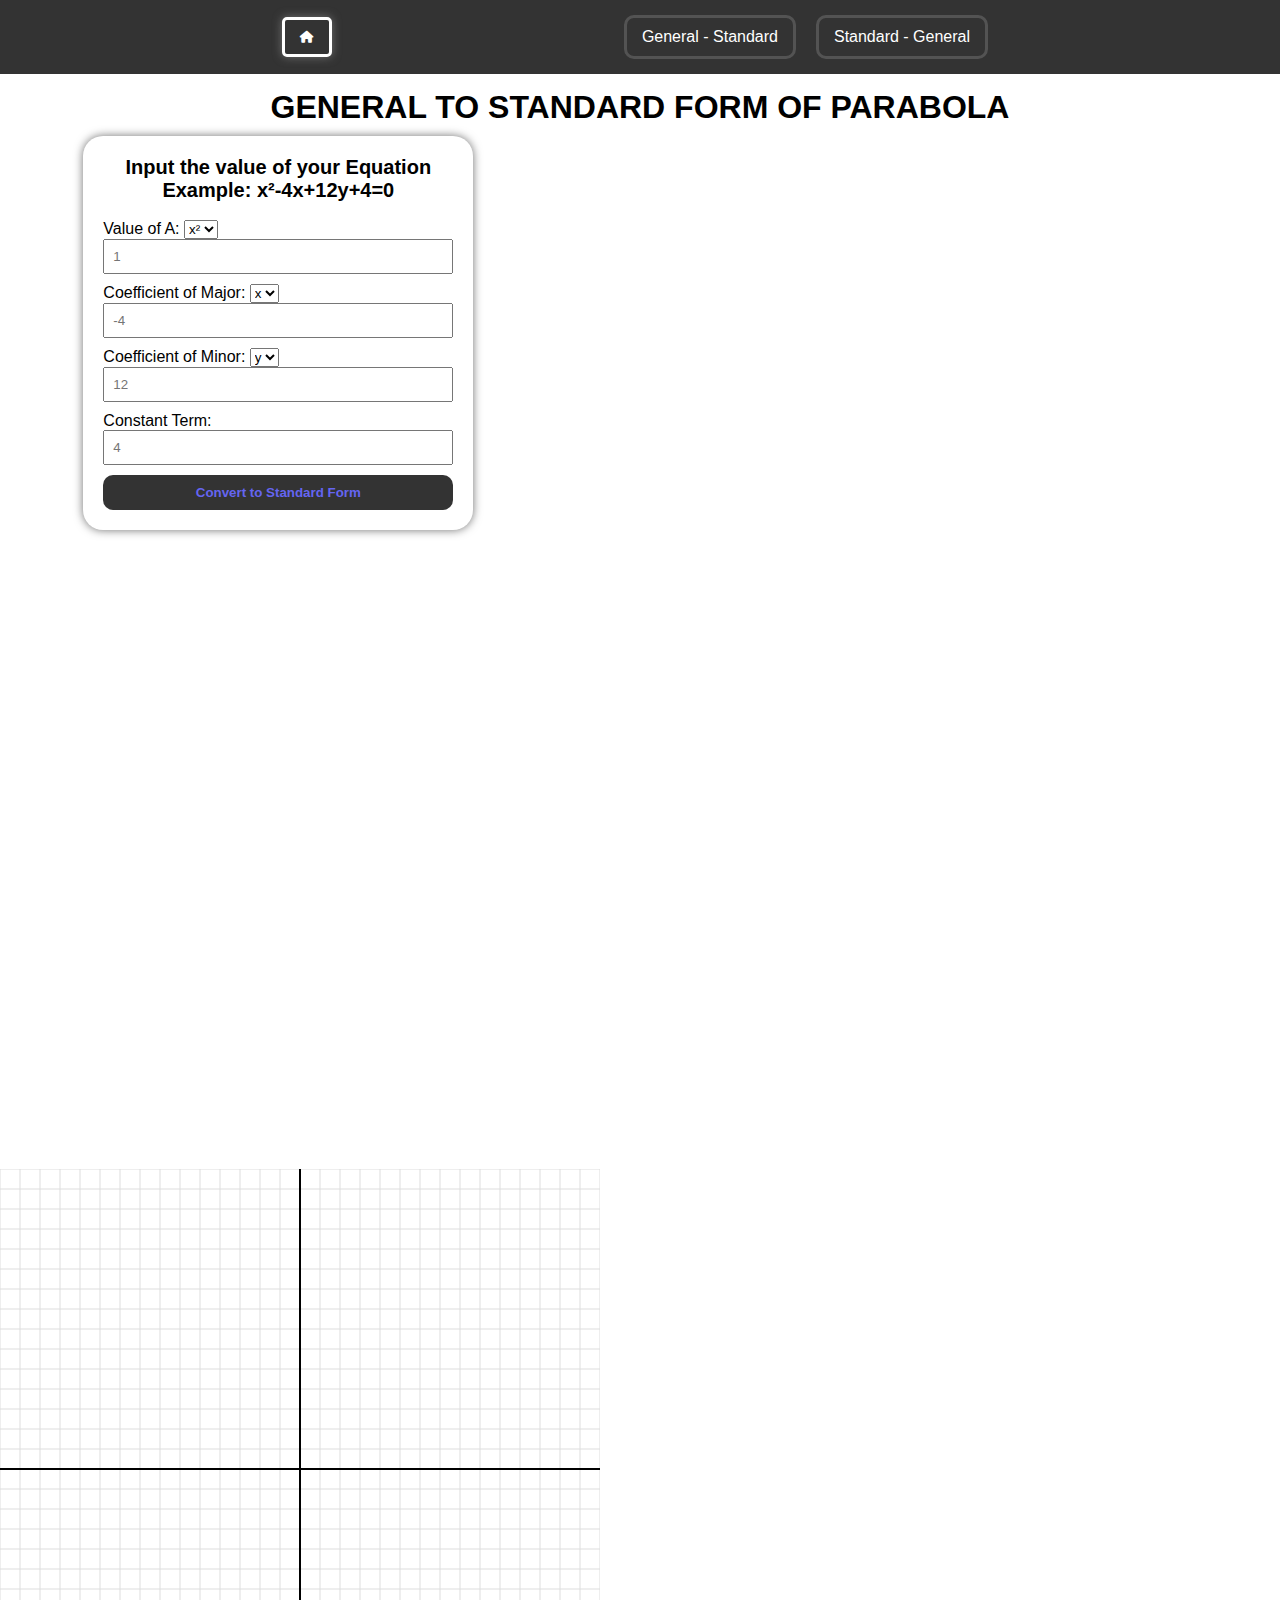
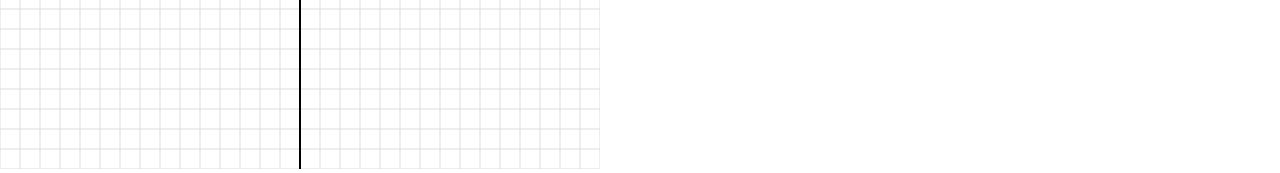
<file: Main FIle/parabola GF/parabolaGF.html>
<!DOCTYPE html>
<html lang="en">
<head> 
    <meta charset="UTF-8">
    <meta name="viewport" content="width=device-width, initial-scale=1.0">
    <title>Document</title>
    <link rel="stylesheet" href="parabolaGF.css">
    <link rel="stylesheet" href="https://cdnjs.cloudflare.com/ajax/libs/font-awesome/6.5.2/css/all.min.css">
</head>
<body>  
 
    <header>
        <a href="https://a0z0ra25.github.io/ConCalc/"><i class="fa-solid fa-house"></i></a>
        <div class="option-container">
           <div class="general-option">
        <div class="conics-option">
            <button class="option-btn">General - Standard</button>
            <div class="option-content">
                <a href="https://a0z0ra25.github.io/ConCalc/GenForm%20-%20circle/circleGF.html">Circle</a>
                <a href="https://a0z0ra25.github.io/ConCalc/ellipse%20GF/ellipseGF.html">Ellipse</a>
                <a href="https://a0z0ra25.github.io/ConCalc/parabola%20GF/parabolaGF.html">Parabola</a>
                <a href="https://a0z0ra25.github.io/ConCalc/hyperbola%20GF/hyperbolaGF.html">Hyperbola</a>
            </div>
        </div>
    </div>    

    <div class="standard-option">
        <div class="conics-option">
            <button class="option-btn">Standard - General</button>
            <div class="option-content">
                <a href="https://a0z0ra25.github.io/ConCalc/SF%20-%20circle/circleSF.html">Circle</a>
                <a href="https://a0z0ra25.github.io/ConCalc/ellipse%20SF/ellipseSF.html">Ellipse</a>
                <a href="https://a0z0ra25.github.io/ConCalc/parabola%20SF/parabolaSF.html">Parabola</a>
                <a href="https://a0z0ra25.github.io/ConCalc/hyperbola%20SF/hyperbolaSF.html">Hyperbola</a>
            </div>
        </div>
    </div> 
        </div>
    
    </header>

    <h1 class="content-title">GENERAL TO STANDARD FORM OF PARABOLA</h1>

    <div class="container"> 

        <div class="parabolaGF-container"> 
            <h1>Input the value of your Equation</h1>
            <h1 class="example-equation">Example: x²-4x+12y+4=0</h1> <br>
            <label for="xvalue">Value of A:</label>
    
            <select class="major" required>
                <option value="x²">x²</option>
                <option value="y²">y²</option>
            </select>
    
            <input type="number" id="Ax" placeholder="1"> 
            <label for="xvalue">Coefficient of Major:</label>
            <select class="com" required>
                <option value="x">x</option>
                <option value="y">y</option>
            </select> 
    
            <input type="number" id="coeffXMajor" placeholder="-4">
            <label for="coeffX">Coefficient of Minor:</label>
    
            <select class="minor" required>
                <option value="y">y</option>
                <option value="x">x</option>
            </select>
    
            <input type="number" id="coeffYMinor" placeholder="12"> 
            <label for="constant">Constant Term:</label>
            <input type="number" id="constantx" placeholder="4">
            <button class="transform" onclick="transform()">Convert to Standard Form</button> 
            <div class="invalid"></div>
         </div>
    
         <div class="parabolaGF-answer-container">
            <h1 class="answer-title">Here's the answer</h1>
    
            <div class="form"></div>
     
            <div class="steps-container">
                <h1>Given:</h1>
                <div class="given answer">
                    <math xmlns="http://www.w3.org/1998/Math/MathML">
                        <mrow>
                          <mi class="givenMajor">1</mi>
                          <msup>
                            <mi class="givenMajorVar">x</mi>
                          </msup>
                          <mo class="sign1">+</mo>
                          <mi class="givenMajorCoef">2</mi>
                          <msup>
                            <mi class="givenMajorCoefVar">y</mi>
                          </msup>
                          <mo class="sign2">+</mo>
                          <mi class="givenMinor">3</mi>
                          <mi class="givenMinorVar">x</mi>
                          <mo class="sign3">+</mo>
                          <mi class="givenConst">4</mi>
                          <mo>=</mo>
                          <mn>0</mn>
                        </mrow>
                      </math>
                      
                </div>

                <h1>STEP 1: Put the coefficient of the minor axis and the constant on the right side of the equation.</h1>
                <div class="step1 answer"></div>
                <h1>STEP 2: Make the left side of the equation into a perfect square trinomial by using completing the square.</h1>
                <div class="step2 answer"></div>
                <h1>STEP 3: On the left side of the equation, turn the perfect square trinomial into square of binomial.</h1>
                <div class="step3 answer"></div>

                <div class="step4-container">
                    <h1>STEP 4: Then, factor the binomial on the right side of the equation.</h1>
                    <div class="step4 answer"></div>
                </div>
                
                <div class="frac-container answer">
                    <math xmlns="http://www.w3.org/1998/Math/MathML">
                        <mfrac>
                            <mrow>
                                <mi class="majorOut"></mi>
                                <mo>(</mo>
                                <mi class="majorIn"></mi>
                                <mo>)²</mo>
                            </mrow>
                            <mrow>
                                <mi class="majorDeno"></mi>
                            </mrow>
                        </mfrac>
                        <mo>=</mo>
                            <mrow>
                                <mfrac>
                                  <mi class="minorOut"></mi>
                                  <mi class="minorDeno"></mi>  
                                </mfrac>
                                
                                <mo>(</mo>
                                <mi class="minorIn"></mi>
                                <mo>)</mo>
                            </mrow>
                    </math>
                </div>
            </div>
            
            <div class="finalAnswer">
                <h1>Standard Form: Final answer</h1>  
                <math class="answer" xmlns="http://www.w3.org/1998/Math/MathML">
                    <mfrac>
                        <mrow>
                            <mo>(</mo>
                            <mi class="finalMajorIn"></mi>
                            <mo>)²</mo>
                        </mrow>
                    </mfrac>
                    <mo>=</mo>
                        <mrow>
                            <mfrac>
                              <mi class="finalMinorOut"></mi>
                              <mi class="finalMinorDeno"></mi>  
                            </mfrac> 
                            
                            <mo>(</mo>
                            <mi class="finalMinorIn"></mi>
                            <mo>)</mo>
                        </mrow>
                </math>  
                </div>

                <div class="graphValue answer">
                    <h1>Identify the p value by dividing it to 4p:</h1> 
                    <p>Example: 4p / 4 = 12 / 4, p = 3</p>
                    <div class="vertex-container">
                        <h1>Vertex:</h1>
                        <div class="vertexValue answer"></div>
                    </div> 

                    <div class="focus-container">
                        <h1>Focus:</h1>
                        <div class="fociValue answer"></div>
                    </div>

                    <div class="directrix-container">
                        <h1>Directrix:</h1>
                        <div class="direcValue answer"></div>
                    </div>

                    <div class="axis-container">
                        <h1>Axis of symmetry</h1>
                        <div class="axisValue answer"></div>
                    </div>

                    <div class="latus-container">
                        <h1>End points of Latus Rectum:</h1>
                        <div class="latusValue answer"></div>
                    </div>
                    <p>For visualizing the graph of these conics, we recommend using a graphing tools like Desmos, or you can graph them on a graphing paper.</p>

                </div>
            
        </div>

    </div>
    <div class="graph">
        <canvas id="canvas" width="600" height="600"></canvas>
    </div>
    
    <script src="parabolaGF.js"></script>
</body>
</html>
</file>
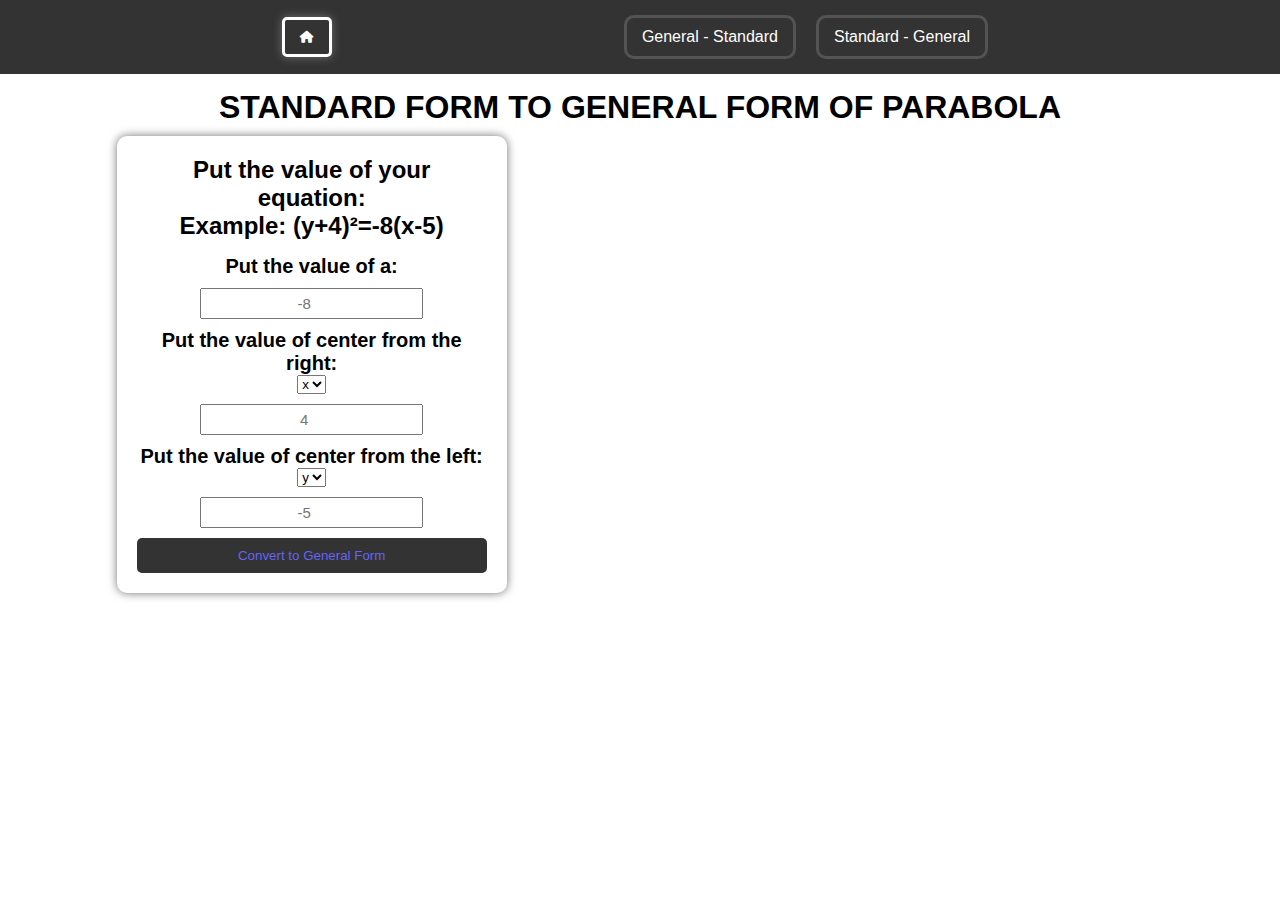
<file: Main FIle/parabola SF/parabolaSF.html>
<!DOCTYPE html>
<html lang="en">
<head>
  <meta charset="UTF-8">
  <meta name="viewport" content="width=device-width, initial-scale=1.0">
  <title>Parabola Converter</title>
  <link rel="stylesheet" href="parabolaSF.css">
  <link rel="stylesheet" href="https://cdnjs.cloudflare.com/ajax/libs/font-awesome/6.5.2/css/all.min.css">
</head>
<body>     

  <header>
    <a href="https://a0z0ra25.github.io/ConCalc/"><i class="fa-solid fa-house"></i></a>
    <div class="option-container">
      <div class="general-option">
   <div class="conics-option">
       <button class="option-btn">General - Standard</button>
       <div class="option-content">
           <a href="https://a0z0ra25.github.io/ConCalc/GenForm%20-%20circle/circleGF.html">Circle</a>
           <a href="https://a0z0ra25.github.io/ConCalc/ellipse%20GF/ellipseGF.html">Ellipse</a>
           <a href="https://a0z0ra25.github.io/ConCalc/parabola%20GF/parabolaGF.html">Parabola</a>
           <a href="https://a0z0ra25.github.io/ConCalc/hyperbola%20GF/hyperbolaGF.html">Hyperbola</a>
       </div>
   </div>
</div>    

<div class="standard-option">
   <div class="conics-option">
       <button class="option-btn">Standard - General</button>
       <div class="option-content">
           <a href="https://a0z0ra25.github.io/ConCalc/SF%20-%20circle/circleSF.html">Circle</a>
           <a href="https://a0z0ra25.github.io/ConCalc/ellipse%20SF/ellipseSF.html">Ellipse</a>
           <a href="https://a0z0ra25.github.io/ConCalc/parabola%20SF/parabolaSF.html">Parabola</a>
           <a href="https://a0z0ra25.github.io/ConCalc/hyperbola%20SF/hyperbolaSF.html">Hyperbola</a>
       </div>
   </div>
</div> 
   </div>
  </header>

<h1 class="content-title">STANDARD FORM TO GENERAL FORM OF PARABOLA</h1>

  <div class="container">
    <div class="calcu-container">
        <h1>Put the value of your equation:</h1>
        <h1>Example: (y+4)²=-8(x-5)</h1><br>
          <label for="a">Put the value of a:</label>
          <input type="number" id="a" placeholder="-8">
          <label for="h">Put the value of center from the right:</label>
           
        <select class="major" required>
            <option value="x">x</option>
            <option value="y">y</option>
        </select>

        <input type="number" id="h" placeholder="4">
          <label for="k">Put the value of center from the left:</label>

          <select class="minor" required>
            <option value="y">y</option>
            <option value="x">x</option>
        </select>

        <input type="number" id="k" placeholder="-5">
        <button onclick="transform()">Convert to General Form</button>
    </div> 
  
    <div class="answer-container">
      <h1 class="answer-title">Here are the steps:</h1>
      <div class="steps">
        <h1>Given:</h1>
        <div class="given">
          <math class="answer" xmlns="http://www.w3.org/1998/Math/MathML">
          <mrow>
            <msup>
              <mo>(</mo>
              <mn></mn>
            </msup>
            <mi class="givenMajorVar">x</mi>
            <mo class="sign1">-</mo>
            <mi class="givenMajor"></mi>
            <msup>
              <mo>)</mo>
              <mn>2</mn>
            </msup>
            
            <mo>=</mo>
            <mi class="givenA">8</mi>
            <mo>(</mo>
            <mi class="givenMinorVar">y</mi>
            <mo class="sign2">-</mo>
            <mi class="givenMinor"></mi>
            <msup>
              <mo>)</mo>
            </msup>
          </mrow>
          </math>
        </div>
        

        <h1>STEP 1: Expand the square binomial in the left side of the equation (if applicable).</h1>
        <div class="step1 answer"></div>
        <h1>STEP 2: Simplify the binomial on the right side of the equation.</h1>
        <div class="step2 answer"></div>
        <div class="step3-container">
          <h1>STEP 3: Put the expressions from the right side to the left side of the equation, then rearrange it and equate it to zero.
          </h1>
          <div class="step3 answer"></div>
        </div>
      </div>
    </div>
  </div>

  <script src="parabolaSF.js"></script>
</body>
</html>
</file>
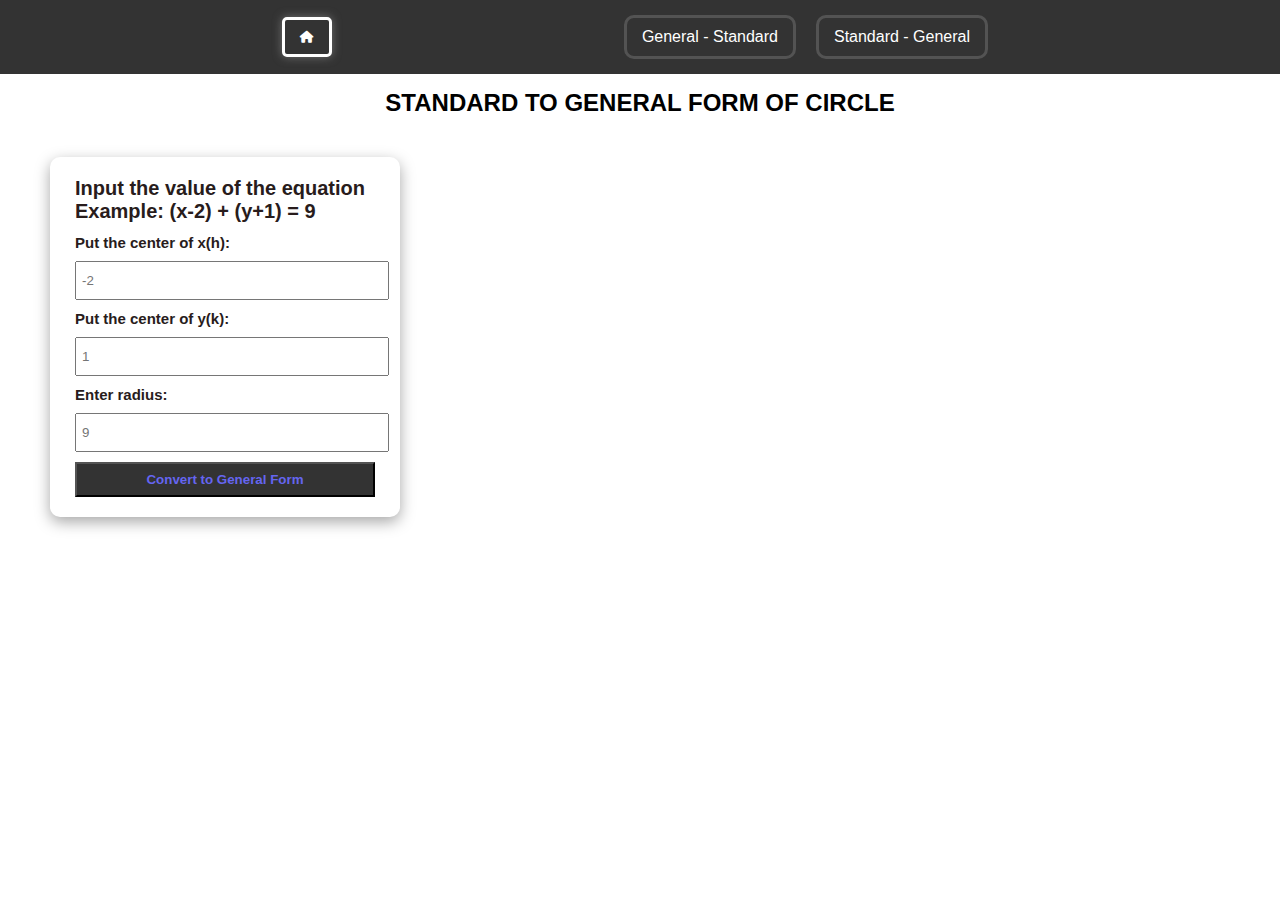
<file: Main FIle/SF - circle/circleSF.html>
<!DOCTYPE html>
<html lang="en">
<head>
<meta charset="UTF-8">
<meta name="viewport" content="width=device-width, initial-scale=1.0">
<title>Circle Equation Transformer</title>
<link rel="stylesheet" href="circleSF.css">
<link rel="stylesheet" href="https://cdnjs.cloudflare.com/ajax/libs/font-awesome/6.5.2/css/all.min.css">
</head>
<body> 
 
    <header>
        <a href="https://a0z0ra25.github.io/ConCalc/"><i class="fa-solid fa-house"></i></a>
        <div class="option-container">
            <div class="general-option">
         <div class="conics-option">
             <button class="option-btn">General - Standard</button>
             <div class="option-content">
                <a href="https://a0z0ra25.github.io/ConCalc/GenForm%20-%20circle/circleGF.html">Circle</a>
                <a href="https://a0z0ra25.github.io/ConCalc/ellipse%20GF/ellipseGF.html">Ellipse</a>
                <a href="https://a0z0ra25.github.io/ConCalc/parabola%20GF/parabolaGF.html">Parabola</a>
                <a href="https://a0z0ra25.github.io/ConCalc/hyperbola%20GF/hyperbolaGF.html">Hyperbola</a>
            </div>
         </div>
      </div>    
      
      <div class="standard-option">
         <div class="conics-option">
             <button class="option-btn">Standard - General</button>
             <div class="option-content">
                 <a href="https://a0z0ra25.github.io/ConCalc/SF%20-%20circle/circleSF.html">Circle</a>
                 <a href="https://a0z0ra25.github.io/ConCalc/ellipse%20SF/ellipseSF.html">Ellipse</a>
                 <a href="https://a0z0ra25.github.io/ConCalc/parabola%20SF/parabolaSF.html">Parabola</a>
                 <a href="https://a0z0ra25.github.io/ConCalc/hyperbola%20SF/hyperbolaSF.html">Hyperbola</a>
             </div>
         </div>
      </div> 
         </div>
    </header>  

 <h2 class="content-title">STANDARD TO GENERAL FORM OF CIRCLE</h2>

<div class="container"> 
<div class="circleSF-container">
    <h1>Input the value of the equation</h1>
    <h1 class="example-equation">Example: (x-2) + (y+1) = 9</h1><br>
    <label for="h">Put the center of x(h):</label>
    <input type="number" class="h" placeholder="-2"> <br>
    <label for="k">Put the center of y(k):</label>
    <input type="number" class="k" placeholder="1"> <br>
    <label for="radius">Enter radius:</label>
    <input type="number" class="radius" placeholder="9"> <br>
    <button class="transform" onclick="transformSF()">Convert to General Form</button>
</div>  

<div class="circle-answer-container">
    <h1 class="title">Here's the answer:</h1>
        
<div class="steps">
    <h1>Given:</h1>
    <div class="given answer">    
        <math xmlns="http://www.w3.org/1998/Math/MathML">
            <mrow>
              <mo>(</mo>
              <mi>x</mi>
              <mo class="sign1">-</mo>
              <mi class="domain"></mi>
              <msup>
                <mo>)</mo>
                <mn>2</mn>
              </msup>
              <mo>+</mo>
              <mo>(</mo>
              <mi>y</mi>
              <mo class="sign2">-</mo>
              <mi class="range"></mi>
              <msup>
                <mo>)</mo>
                <mn>2</mn>
              </msup>
              <mo>=</mo>
                <mi class="radiusGiven"></mi>
            </mrow>
          </math>
          
     </div>

        <div class="expanding">
            <h1>Example: (x-2)²+(y-3)²=4</h1>
            <h1>Step 1: Expand (x-2)²:</h1>
            <p>✅ square the x = x²</p> <br>
            <p>✅ multiply the -2 to x then multiply it to 2 = -4x</p> <br>
            <p>✅ square the -2 = 4</p> <br>
            <p>✅ = x² - 4x + 4</p> <br>
            <h1>Step 2: Do the same in y, then put it together</h1>
            <p>= x² -4x + 4 + y²- 6y + 9 = 0</p>
        </div>
        <div class="step1-container">
            <h1>Step 1: Expand the perfect square binomial of the coefficient x and coefficient y. 
                <button class="expand-btn" onclick="expand()">How to expand</button>
            </h1>
            <div class="step1 answer"></div>
        </div> 

        <div class="step2-container">
            <h1>Step 2: Put the constant in the left side of the equation and change its sign. Combine the like terms and equate to zero the equation.</h1>
            <div class="step2 answer"></div>
        </div>
    </div>

    <div class="finalContainer">
        <h1>General Form: Final answer</h1>
        <div class="result answer"></div>
    </div>
</div> 
</div>  


<script src="circleSF.js">
</script>
</body>
</html>
</file>
<file: Main FIle/ellipse GF/ellipseGF.css>
*{
    font-family: Arial, sans-serif;
    margin: 0;
} 
:root{
    --background-color: hsla(216, 96%, 9%, 0.807);
    --color: #fff;
    --header-background:#333;
    --answer-bg:hsla(0, 0%, 50%, 0.05);
    --answer-color: #281c1c;
    --border-color: hsla(180, 0%, 44%, 0.535);
}
/*HEADER*/ 
header{
    margin: 0 0 15px 0;
    padding: 15px 0;
    background-color: #333;
    color: #fff; 
    display: flex;
    flex-wrap: wrap;
    align-items: center;
    justify-content: space-evenly;
}
header a{
    margin: 0;
    padding: 10px 15px;
    font-size: 12px;
    border: solid;
    color: #fff;
    box-shadow: 0 0 10px rgb(113, 113, 113);
    border-radius: 5px;
}
.content-title{
    text-align: center;
    margin: 10px;
}
/*OPTIONS*/
.option-container{
    display: flex;

}
.conics-option{
    position: relative;
    display: inline-block;
    margin: 0 10px;
}
.option-btn {
    background-color: transparent;
    color: white;
    padding: 10px 15px;
    font-size: 16px;
    border: solid 3px var(--border-color);
    border-radius: 10px;
    cursor: pointer;
}
.option-content{
    display: none;
    position: absolute;
    background-color: #fff;
    min-width: 160px;
    border-radius: 10px;
}
.option-content a {
    color: black;
    padding: 12px 16px;
    text-decoration: none;
    border-radius: 10px;
    box-shadow: none;
    border: solid 1px;
    display: block;
    text-align: center;
}
.option-content a:hover {
    background-color: #333;
    color: #fff;
}
.conics-option:hover .option-content {
    display: block;
}
/**/
/*CONTAINER*/
.ellipse-calcu{
    box-shadow: rgba(0, 0, 0, 0.35) 0px 5px 15px;
    border-radius: 10px;
    width: 300px;
    height: 100%;
    padding: 30px;
    margin: 0;
    color: #333; 
}
.ellipse-calcu h1{
    margin: 10px auto;
    font-size: 20px; 
    text-align: center; 
}
.container{
    display: flex;
    flex-wrap: wrap;
    justify-content: space-around;
    margin: 10px 0;
}
.ellipse-calcu input{
    display: flex;
    padding: 8px;
    margin: 0 auto;
    width: 100%;
}
.answer-container{
    width: 600px;
    border-radius: 10px;
    box-shadow: rgba(0, 0, 0, 0.35) 0px 5px 15px;
    visibility: hidden;
}
.answer-container .answer-title{
    padding: 15px;
    font-size: 20px;
    text-align: center;
}
/*STEPS*/
.steps{
    padding: 20px;
    font-family: Arial, Helvetica, sans-serif;
}
.steps h1{
    font-size: 17px; 
}  
.answer{
    background-color: var(--answer-bg);
    padding: 10px;
    margin: 10px 0;
    border: 1px solid var(--border-color);
}
.transform-btn{
    background-color: #333;
    color: hsl(240, 83%, 67%);
    font-weight: bold;
    padding: 10px 14px;
    width: 100%;
} 
/*Graph Container*/
.graph-container ul li{
    display: inline;
    margin: 0 15px;
    text-align: center;
    align-items: center;
}
 
@media only screen and (max-width: 643px) {
    header a{
        padding: 10px;
        font-size: 10px;
    }
    /*Options*/
    .option-container{ 
        display: block;
    }
    .option-btn{
        font-size: 13px;
        width: 200px;
        margin: 10px 0;
    }
    .option-content{
        z-index: 1;
        width: 200px;
    }
    /**/
    .content-title{
        font-size: 15px;
    }
    .ellipse-calcu{
        width: 100%;
        margin: 10px 8px;
        padding: 15px;
        text-align: center; 
    }
    .transform-btn{
        width: 100%; 
        font-weight: 600;
        border-radius: 10px;
    }
    .ellipse-calcu h1{
        width: 100%;
    }
    .ellipse-calcu label{
        margin: 0;
        font-size: 14px;
    }
    .ellipse-calcu input{
        width: 200px;
        margin: 0 auto;
        padding: 8px 5px;
        text-align: center;
    }
    .answer-container{
        width: 100%;
        margin: 20px 0;
    }
    /*Steps*/
    .answer-container{
        margin: 10px 8px;
        width: 100%;
    }
    .answer-container .steps{
        padding: 5px 10px;
    }
    .steps h1{
        font-size: 14px;
        color: #333;
    }
    /*Graph*/
    .graph #canvas{
        width: 100%;
    }
}
</file>
<file: Main FIle/ellipse SF/ellipseSF.css>
*{
    font-family: Arial, sans-serif;
    margin: 0;
}
:root{
    --background-color: hsla(216, 96%, 9%, 0.807);
    --color: #fff;
    --header-background:#333;
    --answer-bg:hsla(0, 0%, 50%, 0.05);
    --answer-color: #281c1c;
    --border-color: hsla(180, 0%, 44%, 0.535);
}
/*HEADER*/ 
header{
    margin: 0 0 15px 0;
    padding: 15px 0;
    background-color: #333;
    color: #fff; 
    display: flex;
    flex-wrap: wrap;
    align-items: center;
    justify-content: space-evenly;
}
header a{
    margin: 0;
    padding: 10px 15px;
    font-size: 12px;
    border: solid;
    color: #fff;
    box-shadow: 0 0 10px rgb(113, 113, 113);
    border-radius: 5px;
}
.content-title{
    text-align: center;
    margin: 10px;
}
/*OPTIONS*/
.option-container{
    display: flex;

}
.conics-option{
    position: relative;
    display: inline-block;
    margin: 0 10px;
}
.option-btn {
    background-color: transparent;
    color: white;
    padding: 10px 15px;
    font-size: 16px;
    border: solid 3px var(--border-color);
    border-radius: 10px;
    cursor: pointer;
}
.option-content{
    display: none;
    position: absolute;
    background-color: #fff;
    min-width: 160px;
    border-radius: 10px;
}
.option-content a {
    color: black;
    padding: 12px 16px;
    text-decoration: none;
    border-radius: 10px;
    box-shadow: none;
    border: solid 1px;
    display: block;
    text-align: center;
}
.option-content a:hover {
    background-color: #333;
    color: #fff;
}
.conics-option:hover .option-content {
    display: block;
}
/**/
/*LCM*/
.step1{
    font-size: 15px;
    font-weight: bold;
}
.lcmConst{
    margin-left: 10px;
} 
/**/
.container {
    width: 100%;
    display: flex;
    flex-wrap: wrap;
    justify-content: center;
    text-align: center;
    margin: 10px 0;
}
.header{ 
    width: 100%;
}
.header h1{
    width: 500px;
    margin: 20px auto;
} 
h1 {
    margin-bottom: 20px;
    font-size: 20px;
}

.input-container {
    margin-bottom: 20px;
    box-shadow: 0 0 10px rgb(113, 113, 113);
    border-radius: 10px;
    width: 300px;
    height: 100%;
    padding: 50px;
}

.input-container label, .input-container input {
    display: block;
    margin-bottom: 10px;
}

.input-container input {
    width: 100%;
    padding: 8px;
    border-radius: 5px;
    border: 1px solid #ccc;
} 

.input-container button {
    padding: 10px 20px;
    background-color: #333;
    color: hsl(240, 83%, 67%);
    font-weight: bold;
}
/*steps*/
.steps{
    display: flex;
    flex-direction: column;
    width: 100%;
    text-align: justify;
}
.answer{
    background-color: var(--answer-bg);
    text-align: left;
    letter-spacing: 2px;
    color: #333;
    margin: 0;
    padding: 10px 5px;
}
/**/
.result-container{
    box-shadow: 0 0 10px rgb(113, 113, 113);
    border-radius: 10px;
    visibility: hidden;
    padding: 20px;
} 

@media only screen and (max-width: 643px) {
    header h1{
        font-size: 20px;
        margin: 35px 0;
    }
    header a{
        padding: 10px;
        font-size: 10px;
    }
    /*Options*/
    .option-container{
        display: block;
    }
    .option-btn{
        font-size: 13px;
        width: 200px;
        margin: 10px 0;
    }
    .option-content{
        z-index: 1;
        width: 200px;
    }
    /**/
    .content-title{
        font-size: 15px;
    }
    /*Input container*/
    .input-container {
        width: 100%;
        margin: 15px 10px;
        padding: 20px 30px; 
    } 
    .input-container input{ 
        text-align: center;
        width: 200px;
        margin: 10px auto;
    }
    .input-container h1{
        margin: 10px 0;
        width: 100%;
    }
    .input-container button{
        width: 100%;
        margin: 0 auto;
        border: none;
        border-radius: 10px;
    }
    /**/
    .result-container{
        font-size: 14px; 
        width: 100%;
        margin: 15px 10px;
        padding: 10px;
    }
    .steps{
        width: 100%;
        margin: 0;
        padding: 0;
    }
    .steps h1{
        text-align: left;
        font-size: 16px;
        margin: 20px 0;
    }
}
</file>
<file: Main FIle/GenForm - circle/circleGF.css>
body{
    margin: 0;
    padding: 0;
    overflow-x: hidden ;
    font-family: Arial, sans-serif;
}
:root{
    --background-color: hsla(216, 96%, 9%, 0.807);
    --color: #fff;
    --header-background:#333;
    --answer-bg:hsla(0, 0%, 50%, 0.05);
    --answer-color: #281c1c;
    --border-color: hsla(180, 0%, 44%, 0.535);
}
/*Answer*/
.answer, .given{
    border: 1px solid var(--border-color);
    background-color: var(--answer-bg);
    margin: 10px 10px;
    padding: 10px 15px;
    color: #333;
}
.given-title{
    font-size: 18px;
    margin: 0 10px;
}
math{
    font-size: 15px;
}
.container{
   display: flex; 
   flex-wrap: wrap;
   justify-content: space-around;
   margin: 10px 0;
   padding: 0;
}  
/*HEADER*/  
header{
    margin: 0 0 15px 0;
    padding: 15px 0;
    background-color: #333;
    color: #fff; 
    display: flex;
    flex-wrap: wrap;
    align-items: center;
    justify-content: space-evenly;
}
header a{
    margin: 0;
    padding: 10px 15px;
    font-size: 12px;
    border: solid;
    color: #fff;
    box-shadow: 0 0 10px rgb(113, 113, 113);
    border-radius: 5px;
}
.content-title{
    text-align: center;
    margin: 10px;
}
/*OPTIONS*/
.option-container{
    display: flex;

}
.conics-option{
    position: relative;
    display: inline-block;
    margin: 0 10px;
}
.option-btn {
    background-color: transparent;
    color: white;
    padding: 10px 15px;
    font-size: 16px;
    border: solid 3px var(--border-color);
    border-radius: 10px;
    cursor: pointer;
}
.option-content{
    display: none;
    position: absolute;
    background-color: #fff;
    min-width: 160px;
    border-radius: 10px;
}
.option-content a {
    color: black;
    padding: 12px 16px;
    text-decoration: none;
    border-radius: 10px;
    box-shadow: none;
    border: solid 1px;
    display: block;
    text-align: center;
}
.option-content a:hover {
    background-color: #333;
    color: #fff;
}
.conics-option:hover .option-content {
    display: block;
}
/**/
.circleGF-container{
    width: 400px;
    height: 100%;
    margin: 0;
    padding: 20px;
    border: none;
    border-radius: 5px;
    border-radius: 20px;
    color:#333;
    box-shadow: 0 0 10px rgb(113, 113, 113);
 
}
.circleGF-container h1{
    font-size: 25px;
}
.circleGF-container input[type="number"] {
    width: 100%;
    padding: 8px;
    margin-bottom: 10px;
    box-sizing: border-box;
}
.transform {
    padding: 10px 20px; 
    background-color: #333;
    color: hsl(240, 83%, 67%);
    font-weight: bold;
    border: none;
    border-radius: 5px;
    cursor: pointer;
    width: 100%;
    display: flex;
    text-align: center; 
    justify-content: center;
}
/*YUNG ANSWERS*/ 
.circleGF-answer-container {
    text-align: left;
    font-family: Arial, Helvetica, sans-serif;
    width: 700px;
    height: 100%;
    padding: 20px;
    margin: 0 0 0 0;
    box-shadow: 0 0 10px rgb(113, 113, 113);
    border-radius: 10px;
    visibility: hidden;
}
.circleGF-answer-container .answer-title{
    font-size: 30px;
    margin: 0;
    padding: 10px 0;
}
.steps-container h1{
    font-size: 15px;
}
.steps-container {
    margin-top: 10px;
    margin-bottom: 80px;
}
/*Graph*/
.circleGF-answer-container .graph-value{
    width: 100%; 
    margin: 10px 0;
    padding: 10px 0;
    background-color: transparent;
    align-items: center;
}
.circleGF-answer-container .graph-value h1{
    margin: 0 10px;
}
.graph-recom{
    margin: 0 5px;
}
/*MOBILE VIEW*/
@media only screen and (max-width: 643px) {
    /*HEADER*/
    body{
        margin: 0;
        padding: 0;
    }  
    header a{
        padding: 10px;
        font-size: 10px;
    } 
    /*Options*/
    .option-container{ 
        display: block;
    }
    .option-btn{
        font-size: 13px;
        width: 200px;
        margin: 10px 0;
    }
    .option-content{
        z-index: 1;
        width: 200px;
    }
    /**/
    .content-title{
        font-size: 15px;
    }
    
    /*container*/
    .circleGF-container{
        margin: 20px 10px;
        padding: 20px;
        text-align: center;
    }
    .circleGF-container input{
        text-align: center;
    }
    .circleGF-container h1{
        font-size: 18px;
        text-align: center;
    }
    /*Answer container*/
    .given-title, .given{
        text-align: center;
    }
    .circleGF-answer-container {
        width: 100%;
        height: 100%;
        margin: 10px 8px;
        padding: 0;
    }
    .circleGF-answer-container h1{
        margin: 0 10px;
    }
    .circleGF-answer-container .answer-title{
        font-size:20px;
        padding: 20px;
        text-align: center;
    }
    .standard-form{
        word-spacing: 2px;
    }
    .standard-form h1{
        font-size: 20px;
    }
    /**/
    .circleGF-answer-container .graph-value{
        text-align: center;
        width: 300px;
        margin: 10px auto;
        padding: 10px 0;
    }
    .circleGF-answer-container .graph-value h1{
        margin: 0;
    }
    /*Graph*/
    .graph #canvas{
        width: 100%;
    }
}
</file>
<file: Main FIle/hyperbola GF/hyperbolaGF.css>
body {
    font-family: Arial, sans-serif;
    background-color: #f0f0f0;
    margin: 0;
}  
:root{
    --background-color: hsla(216, 96%, 9%, 0.807);
    --color: #fff;
    --header-background:#333;
    --answer-bg:hsla(0, 0%, 50%, 0.05);
    --answer-color: #281c1c;
    --border-color: hsla(180, 0%, 44%, 0.535);
}
header{
    margin: 0 0 15px 0;
    padding: 15px 0;
    background-color: #333;
    color: #fff; 
    display: flex;
    flex-wrap: wrap;
    align-items: center;
    justify-content: space-evenly;
}
header a{
    margin: 0;
    padding: 10px 15px;
    font-size: 12px;
    border: solid;
    color: #fff;
    box-shadow: 0 0 10px rgb(113, 113, 113);
    border-radius: 5px;
}
.content-title{
    text-align: center;
    margin: 10px;
}
/*OPTIONS*/
.option-container{
    display: flex;

}
.conics-option{
    position: relative;
    display: inline-block;
    margin: 0 10px;
}
.option-btn {
    background-color: transparent;
    color: white;
    padding: 10px 15px;
    font-size: 16px;
    border: solid 3px var(--border-color);
    border-radius: 10px;
    cursor: pointer;
}
.option-content{
    display: none;
    position: absolute;
    background-color: #fff;
    min-width: 160px;
    border-radius: 10px;
}
.option-content a {
    color: black;
    padding: 12px 16px;
    text-decoration: none;
    border-radius: 10px;
    box-shadow: none;
    border: solid 1px;
    display: block;
    text-align: center;
}
.option-content a:hover {
    background-color: #333;
    color: #fff;
}
.conics-option:hover .option-content {
    display: block;
}
/**/
.container{
    display: flex;
    flex-wrap: wrap;
    justify-content: space-evenly;
    width: 100%;
    margin: 20px 0;
} 

.hyperbolaGF-container {
    background-color: #fff;
    padding: 20px;
    border-radius: 10px;
    box-shadow: 0 0 10px rgb(113, 113, 113);
    height: 100%;
}
.hyperbolaForm{
    display: flex;
    flex-wrap: wrap;
}

.hyperbolaGF-container h1 {
    margin-bottom: 20px;
    font-size: 20px;
    text-align: center;
}

form {
    display: flex;
    flex-direction: column;
}

label {
    margin: 5px 0;
}

input {
    margin-bottom: 10px;
    padding: 8px;
    border: 1px solid #ccc;
    border-radius: 5px;
}

.hyperbolaGF-container button {
    padding: 10px;
    background-color: #333;
    color: hsl(240, 83%, 67%);
    font-weight: bold;
    border: none;
    border-radius: 5px;
    cursor: pointer;
}
/*OPTIONS*/
select{
    width: 35px;
    height: 20px;
}
/**/
.steps h1{
    font-size: 15px; 
}
.answer{
    background-color: var(--answer-bg);
    border: 1px solid var(--border-color);
    width: 100%;
    padding: 10px;
    margin: 10px 0;
}
.graph-container ul{
    display: grid;
    grid-template-columns: repeat(3, 1fr); /* Creates 3 equal columns */
    gap: 20px; /* Gap between the columns */
    margin: 0;
    padding: 0;
    list-style-type: none; /* Remove default list styling */
}
/*HYPERBOLA ANSWER CONTAINER*/
.hyperbolaGF-answer{
    box-shadow: 0 0 10px rgb(113, 113, 113);
    border-radius: 10px;
    padding: 20px 50px;
    width: 600px;
    background-color: #fff;
    visibility: hidden;
}

/*Flex*/
.center-container h1, .orri-container h1, .foci-container h1, .vertex-container h1{
    font-size: 15px;
    margin: 10px 0;
}


@media only screen and (max-width: 643px) {
    header a{
        padding: 10px;
        font-size: 10px;
    }
    /*Options*/
    .option-container{
        display: block;
    }
    .option-btn{
        font-size: 13px;
        width: 200px;
        margin: 10px 0; 
    }
    .option-content{
        z-index: 1;
        width: 200px;
    }
    /**/
    .content-title{
        font-size: 15px;
    }
    /*Hyperbola container*/
    .hyperbolaGF-container{
        margin: 15px 8px;
    }
    .hyperbolaGF-container input{
        text-align: center;
        margin: 5px 0;
    }
    .hyperbolaGF-container .example-equation{
        margin: 0;
        padding: 0;
        width: 100%;
    }
    /*Answer Container*/
    .hyperbolaGF-answer{
        padding: 10px 5px;
        margin: 20px 10px;
        width: 100%;
        font-size: 13px;
    }
    .steps h1{
        font-size: 13px;
    }
    .graph-container ul li{
        list-style: none;
    }
    .flex{
        display: flex;
        flex-direction: column;
    }
    .answer{
        width: 100%;
        padding: 10px 0 10px 0px;
        font-size: 13px;
        text-align: center;
    }
    .step6 math, .step7 math{
        justify-content: center;
        align-items: center;
        display: flex;
        font-weight: bold;
    }
}
</file>
<file: Main FIle/hyperbola SF/hyperbolaSF.css>
body {
    font-family: Arial, sans-serif;
    background-color: #f0f0f0;
    margin: 0;
} 

:root{
    --background-color: hsla(216, 96%, 9%, 0.807);
    --color: #fff;
    --header-background:#333;
    --answer-bg:hsla(0, 0%, 50%, 0.05);
    --answer-color: #281c1c;
    --border-color: hsla(180, 0%, 44%, 0.535);
}
/*HEADER*/
header{
    margin: 0 0 15px 0;
    padding: 15px 0;
    background-color: #333;
    color: #fff; 
    display: flex;
    flex-wrap: wrap;
    align-items: center;
    justify-content: space-evenly;
}
header a{
    margin: 0;
    padding: 10px 15px;
    font-size: 12px;
    border: solid;
    color: #fff;
    box-shadow: 0 0 10px rgb(113, 113, 113);
    border-radius: 5px;
}
.content-title{
    text-align: center;
    margin: 10px;
}
/*OPTIONS*/
.option-container{
    display: flex;

}
.conics-option{
    position: relative;
    display: inline-block;
    margin: 0 10px;
}
.option-btn {
    background-color: transparent;
    color: white;
    padding: 10px 15px;
    font-size: 16px;
    border: solid 3px var(--border-color);
    border-radius: 10px;
    cursor: pointer;
}
.option-content{
    display: none;
    position: absolute;
    background-color: #fff;
    min-width: 160px;
    border-radius: 10px;
}
.option-content a {
    color: black;
    padding: 12px 16px;
    text-decoration: none;
    border-radius: 10px;
    box-shadow: none;
    border: solid 1px;
    display: block;
    text-align: center;
}
.option-content a:hover {
    background-color: #333;
    color: #fff;
}
.conics-option:hover .option-content {
    display: block;
}
.container{
    display: flex;
    flex-wrap: wrap;
    justify-content: space-evenly;
    width: 100%;
}

.hyperbolaSF-container {
    background-color: #fff;
    padding: 20px;
    border-radius: 10px;
    box-shadow: 0 0 10px rgba(0, 0, 0, 0.1);
    height: 100%;
    width: 300px;
}
.hyperbolaForm{
    display: flex;
    flex-wrap: wrap;
}

.hyperbolaSF-container h1 {
    margin-bottom: 20px;
    font-size: 20px;
    text-align: center;
}

form {
    display: flex;
    flex-direction: column;
}

label {
    margin: 5px 0;
}

input {
    margin-bottom: 10px;
    padding: 8px;
    border: 1px solid #ccc;
    border-radius: 5px;
}

.hyperbolaSF-container button {
    padding: 10px;
    background-color: #333;
    color: hsl(240, 83%, 67%);
    font-weight: bold;
    border: none;
    border-radius: 5px;
    cursor: pointer;
}
/*OPTIONS*/
select{
    width: 35px;
    height: 20px;
}
/*ANSWER CONTAINER*/
.answer{
    background-color: var(--answer-bg);
    border: solid 1px var(--border-color);
    width: 100%;
    padding: 10px;
}
/*HYPERBOLA ANSWER CONTAINER*/
.hyperbolaSF-answer{
    box-shadow: 0 0 10px rgb(113, 113, 113);
    padding: 20px 50px;
    width: 600px;
    border-radius: 10px;
    box-shadow: 0 0 10px rgba(0, 0, 0, 0.1);
    background-color: #fff;
    visibility: hidden;
}
.hyperbolaSF-answer h1{
    font-size: 20px;
}
/*Flex*/
.center-container h1, .orri-container h1{
    font-size: 18px;
    margin: 10px 0;
}
.flex{
    display: flex;
    align-items: center; 
} 

@media only screen and (max-width: 643px) {
    /*Options*/
    .option-container{
        display: block;
    }
    .option-btn{
        font-size: 13px;
        width: 200px;
        margin: 10px 0;
    }
    .option-content{
        z-index: 1;
        width: 200px;
    }
    /**/
    .content-title{
        font-size: 15px;
    }
    .hyperbolaSF-container{
        margin: 0 10px;
    }
    .hyperbolaSF-container input{
        text-align: center;
    } 
    /*ANSWER CONTAINER*/
    .hyperbolaSF-answer{
        border: solid #ddd;
        padding: 10px;
        margin: 20px 10px;
        width: 100%;
        font-size: 14px;
    }
    .hyperbolaSF-answer h1{
        font-size: 14px;
    }
    .answer{
        width: 100%;
        padding: 10px 0 10px 5px;
        font-weight: bold;
    }
}
</file>
<file: Main FIle/parabola GF/parabolaGF.css>
*{
    margin: 0;
}
:root{
    --background-color: hsla(216, 96%, 9%, 0.807);
    --color: #fff;
    --header-background:#333;
    --answer-bg:hsla(0, 0%, 50%, 0.05);
    --answer-color: #281c1c;
    --border-color: hsla(180, 0%, 44%, 0.535);
}
body{
    font-family: Arial, sans-serif;
}
:root{
    --background-color: hsla(216, 96%, 9%, 0.807);
    --color: #fff;
    --header-background:#333;
    --answer-bg:hsla(0, 0%, 50%, 0.234);
}
header{
    margin: 0 0 15px 0;
    padding: 15px 0;
    background-color: #333;
    color: #fff; 
    display: flex;
    flex-wrap: wrap;
    align-items: center;
    justify-content: space-evenly;
}
header a{
    margin: 0;
    padding: 10px 15px;
    font-size: 12px;
    border: solid;
    color: #fff;
    box-shadow: 0 0 10px rgb(113, 113, 113);
    border-radius: 5px;
}
.content-title{
    text-align: center;
    margin: 10px;
}
/*OPTIONS*/
.option-container{
    display: flex;

}
.conics-option{
    position: relative;
    display: inline-block;
    margin: 0 10px;
}
.option-btn {
    background-color: transparent;
    color: white;
    padding: 10px 15px;
    font-size: 16px;
    border: solid 3px var(--border-color);
    border-radius: 10px;
    cursor: pointer;
}
.option-content{
    display: none;
    position: absolute;
    background-color: #fff;
    min-width: 160px;
    border-radius: 10px;
}
.option-content a {
    color: black;
    padding: 12px 16px;
    text-decoration: none;
    border-radius: 10px;
    box-shadow: none;
    border: solid 1px;
    display: block;
    text-align: center;
}
.option-content a:hover {
    background-color: #333;
    color: #fff;
}
.conics-option:hover .option-content {
    display: block;
}
/**/
.container{ 
    display: flex;
    flex-wrap: wrap;
    justify-content: space-evenly;
} 
.parabolaGF-container{
    width: 350px;
    height: 100%;
    padding: 20px; 
    border: none;
    border-radius: 5px;
    border-radius: 20px;
    box-shadow: 0 0 10px rgb(113, 113, 113);
}
.parabolaGF-container h1{ 
    font-size: 20px;
    text-align: center;
}
.parabolaGF-container input[type="number"] {
    width: 100%;
    padding: 8px;
    margin-bottom: 10px;
    box-sizing: border-box;
}
.transform {
    padding: 10px 20px;
    background-color: #333;
    color: hsl(240, 83%, 67%);
    border: none;
    border-radius: 10px;
    cursor: pointer;
    width: 100%;
    display: flex;
    justify-content: center;
    text-align: center; 
    font-weight: bold;
}
/*Answer Container*/
.parabolaGF-answer-container{
    padding: 20px;
    width: 600px;
    box-shadow: 0 0 10px rgb(113, 113, 113);
    border-radius: 10px;
    background-color: #fff;
    visibility: hidden;
}
.answer{
    border: solid 1px var(--border-color);
    padding: 10px;
    margin: 10px 0;
    width: 95%; 
} 
.parabolaGF-answer-container .answer-title{
    font-size: 30px;
    text-align: center;
}
.parabolaGF-answer-container h1{
    font-size: 18px;
} 



@media only screen and (max-width: 643px) {
    header a{
        padding: 10px;
        font-size: 10px;
    }
    /*Options*/
    .option-container{
        display: block;
    }
    .option-btn{
        font-size: 13px;
        width: 200px;
        margin: 10px 0;
    } 
    .option-content{
        z-index: 1;
        width: 200px;
    }
    /**/
    .content-title{
        font-size: 15px;
    }
    .parabolaGF-container{
        margin: 15px 10px;
        text-align: center;
    }
    .parabolaGF-container input{
        text-align: center;
    }
    .parabolaGF-answer-container{
        margin: 20px 8px;
    }
    .parabolaGF-answer-container h1{
        font-size: 14px;
    }
    /*Graph*/
    .graph canvas{
        width: 100%;
    }
}
</file>
<file: Main FIle/parabola SF/parabolaSF.css>
*{
    font-family: Arial, sans-serif;
    margin: 0;
    padding: 0;
  } 
:root{
    --background-color: hsla(216, 96%, 9%, 0.807);
    --color: #fff;
    --header-background:#333;
    --answer-bg:hsla(0, 0%, 50%, 0.05);
    --answer-color: #281c1c;
    --border-color: hsla(180, 0%, 44%, 0.535);
}

  /*Header*/
  header{
    margin: 0 0 15px 0;
    padding: 15px 0;
    background-color: #333;
    color: #fff; 
    display: flex;
    flex-wrap: wrap;
    align-items: center;
    justify-content: space-evenly;
}
header a{
    margin: 0;
    padding: 10px 15px;
    font-size: 12px;
    border: solid;
    color: #fff;
    box-shadow: 0 0 10px rgb(113, 113, 113);
    border-radius: 5px;
}
.content-title{
    text-align: center;
    margin: 10px;
}
/*OPTIONS*/
.option-container{
    display: flex;

}
.conics-option{
    position: relative;
    display: inline-block;
    margin: 0 10px;
}
.option-btn {
    background-color: transparent;
    color: white;
    padding: 10px 15px;
    font-size: 16px;
    border: solid 3px var(--border-color);
    border-radius: 10px;
    cursor: pointer;
}
.option-content{
    display: none;
    position: absolute;
    background-color: #fff;
    min-width: 160px;
    border-radius: 10px;
}
.option-content a {
    color: black;
    padding: 12px 16px;
    text-decoration: none;
    border-radius: 10px;
    box-shadow: none;
    border: solid 1px;
    display: block;
    text-align: center;
}
.option-content a:hover {
    background-color: #333;
    color: #fff;
}
.conics-option:hover .option-content {
    display: block;
}
/**/

  .container{
    display: flex;
    flex-wrap: wrap;
    justify-content: space-evenly;
    margin: 10px 0;
  }

  .calcu-container {
    width: 350px;
    height: 100%;
    padding: 20px;
    box-shadow: 0 0 10px rgb(113, 113, 113);
    border-radius: 10px;
    text-align: center;
    font-weight: bold;
    font-size: 13px;
  }

  .calcu-container h1{
    font-size: 24px;
    
  }
  
  .calcu-container input {
    margin: 10px auto;
    text-align: center;
    padding: 5px 10px;
    font-size: 15px;
    display: flex;
  } 
  
  .calcu-container label {
    display: inline-block;
    font-size: 20px;
  }
  
  button {
    display: block; 
    padding: 10px 20px;
    width: 100%;
    background-color: #333;
    color: hsl(240, 83%, 67%);
    border: none; 
    border-radius: 5px;
    cursor: pointer;
  } 
/*ANSWER-CONTAINER*/
.answer-container{
    box-shadow: 0 0 10px rgb(113, 113, 113);
    padding: 15px 20px;
    height: 100%;
    width: 500px;
    border-radius: 10px;
    visibility: hidden;
}
.answer-container .answer-title{
  margin: 15px 0;
}
.answer{
  background-color: var(--answer-bg);
  padding: 15px 5px;
  margin: 10px 0;
  width: 100%;
  border: solid 1px var(--border-color);
}
.steps h1 { 
  font-size: 20px;
}
/*GIVEN*/


@media only screen and (max-width: 643px) {
  header a{
    padding: 10px;
    font-size: 10px;
}
/*Options*/
.option-container{
    display: block;
}
.option-btn{
    font-size: 13px;
    width: 200px;
    margin: 10px 0;
}
.option-content{
    z-index: 1;
    width: 200px;
}
/**/
.content-title{
    font-size: 15px;
}
  /*calcu container*/
  .calcu-container{
    width: 100%;
    margin: 15px 10px;
  }
  .calcu-container h1{
    font-size: 15px;
  }
  .calcu-container label{
    font-size: 15px;
  }
  /*answer container*/
  .answer-container .answer-title{
    font-size: 20px;
    text-align: center;
  }
  .answer-container{
    margin: 20px 10px;
    text-align: left;
  }
  .answer-container h1{
    font-size: 15px;
  }
}
</file>
<file: Main FIle/SF - circle/circleSF.css>
*{
    font-family: Arial, sans-serif;
    margin: 0;
    padding: 0; 
}  
 
:root{
    --background-color: hsla(216, 96%, 9%, 0.807);
    --color: #fff;
    --header-background:#333;
    --answer-bg:hsla(0, 0%, 50%, 0.05);
    --answer-color: #281c1c;
    --border-color: hsla(180, 0%, 44%, 0.535);
} 
.container{
    display: flex;
    justify-content: space-around;
    flex-wrap: wrap;
    margin: 40px 0;
} 
header{
    margin: 0 0 15px 0;
    padding: 15px 0;
    background-color: #333;
    color: #fff; 
    display: flex;
    flex-wrap: wrap;
    align-items: center;
    justify-content: space-evenly;
}
header a{
    margin: 0;
    padding: 10px 15px;
    font-size: 12px;
    border: solid;
    color: #fff;
    box-shadow: 0 0 10px rgb(113, 113, 113);
    border-radius: 5px;
}
.content-title{
    text-align: center;
    margin: 10px;
}
/*OPTIONS*/
.option-container{
    display: flex;

}
.conics-option{
    position: relative;
    display: inline-block;
    margin: 0 10px;
}
.option-btn {
    background-color: transparent;
    color: white;
    padding: 10px 15px;
    font-size: 16px;
    border: solid 3px var(--border-color);
    border-radius: 10px;
    cursor: pointer;
}
.option-content{
    display: none;
    position: absolute;
    background-color: #fff;
    min-width: 160px;
    border-radius: 10px;
}
.option-content a {
    color: black;
    padding: 12px 16px;
    text-decoration: none;
    border-radius: 10px;
    box-shadow: none;
    border: solid 1px;
    display: block;
    text-align: center;
}
.option-content a:hover {
    background-color: #333;
    color: #fff;
}
.conics-option:hover .option-content {
    display: block;
}
/**/
/*GIVEN*/
.circleSF-container{
    box-shadow: rgba(0, 0, 0, 0.35) 0px 5px 15px;
    border-radius: 10px;
    width: 300px;
    height: 100%;
    padding: 20px 25px;
    color: var(--answer-color);
}
.circleSF-container{
    font-size: 10px;
}
label{
    font-size: 15px;
    font-weight: bold;
}

.circleSF-container input{
    width: 100%;
    padding: 10px 5px;
    margin: 10px 0;
}
.transform{
    margin: 20px;
    padding: 8px 10px;
    font-weight: bold;
    background-color: #333;
    color: hsl(240, 83%, 67%);
    margin: 0 auto;
    width: 100%;
}
/*ANSWERS*/
.circle-answer-container{
    box-shadow: rgba(0, 0, 0, 0.35) 0px 5px 15px;
    border-radius: 10px;
    text-align: center;
    padding: 10px 15px;
    margin: 0;
    width: 700px;
    height: 100%;
    text-align: justify;
    visibility: hidden;
}
.title{
    margin: 0;
    padding: 10px;
}

.answer{
    background-color: var(--answer-bg);
    padding: 10px 0 10px 10px;
    margin: 10px 0;
    border: 1px solid var(--border-color);
    color: var(--answer-color);
}
.result{
    background-color: var(--answer-bg);
    padding: 10px;
    margin: 20px 10px;
}
.steps h1 {
    font-size: 20px;
    margin: 10px 0;
}
.final{
    font-size: 30px;
}

/*Expand*/
.expanding{
    display: none;
    margin-bottom: 10px;  
    margin: 10px 0;
    padding: 10px;
    color: var(--answer-color);
    border: 1px solid var(--border-color); 
    line-height: 15px;
    background-color: var(--answer-bg)
} 
.expanding p{
    margin: 0px 0;
}
.expanding h1{
    font-size: 15px;
    margin: 10px 0;
    color: black;
}
.expand-btn{
    padding: 5px;
    font-weight: bold;
} 

@media only screen and (max-width: 643px) {
    header a{
        padding: 10px;
        font-size: 10px;
    }
    /*Options*/
    .option-container{
        display: block;
    }
    .option-btn{
        font-size: 13px;
        width: 200px;
        margin: 10px 0;
    }
    .option-content{
        z-index: 1;
        width: 200px;
    }
    /**/
    /*Container*/
    .container{
        margin: 10px 10px;
    }
    .circleSF-container{
        margin-bottom: 20px;
        text-align: center;
    }
    .circleSF-container h1{
        font-size: 18px;
        text-align: center;
    }
    .circleSF-container input{
        text-align: center;
        width: 200px;
    }
    .transform{
        margin: 0 auto;
        border-radius: 10px;
    }
    /*ANSWER*/
    .circle-answer-container h1{
        font-size: 20px;
    }
    /**/
    .steps{
        font-size: 15px;
        text-align: left;
    }
    .steps .answer{
        margin: 10px 0;
    }
    .steps h1{
        font-size: 17px;
        word-spacing: 1px;
    }
    /*EXPANDING*/
    .expanding{
        line-height: normal;
        margin: 0;
        padding: 8px 5px;
        text-align: left;
    }
    .expanding h1{
        word-spacing: normal;
    }
    .expanding p{
        font-size: 14px; 
    }
    .final{
        font-size: 18px;
    }
}
</file>
